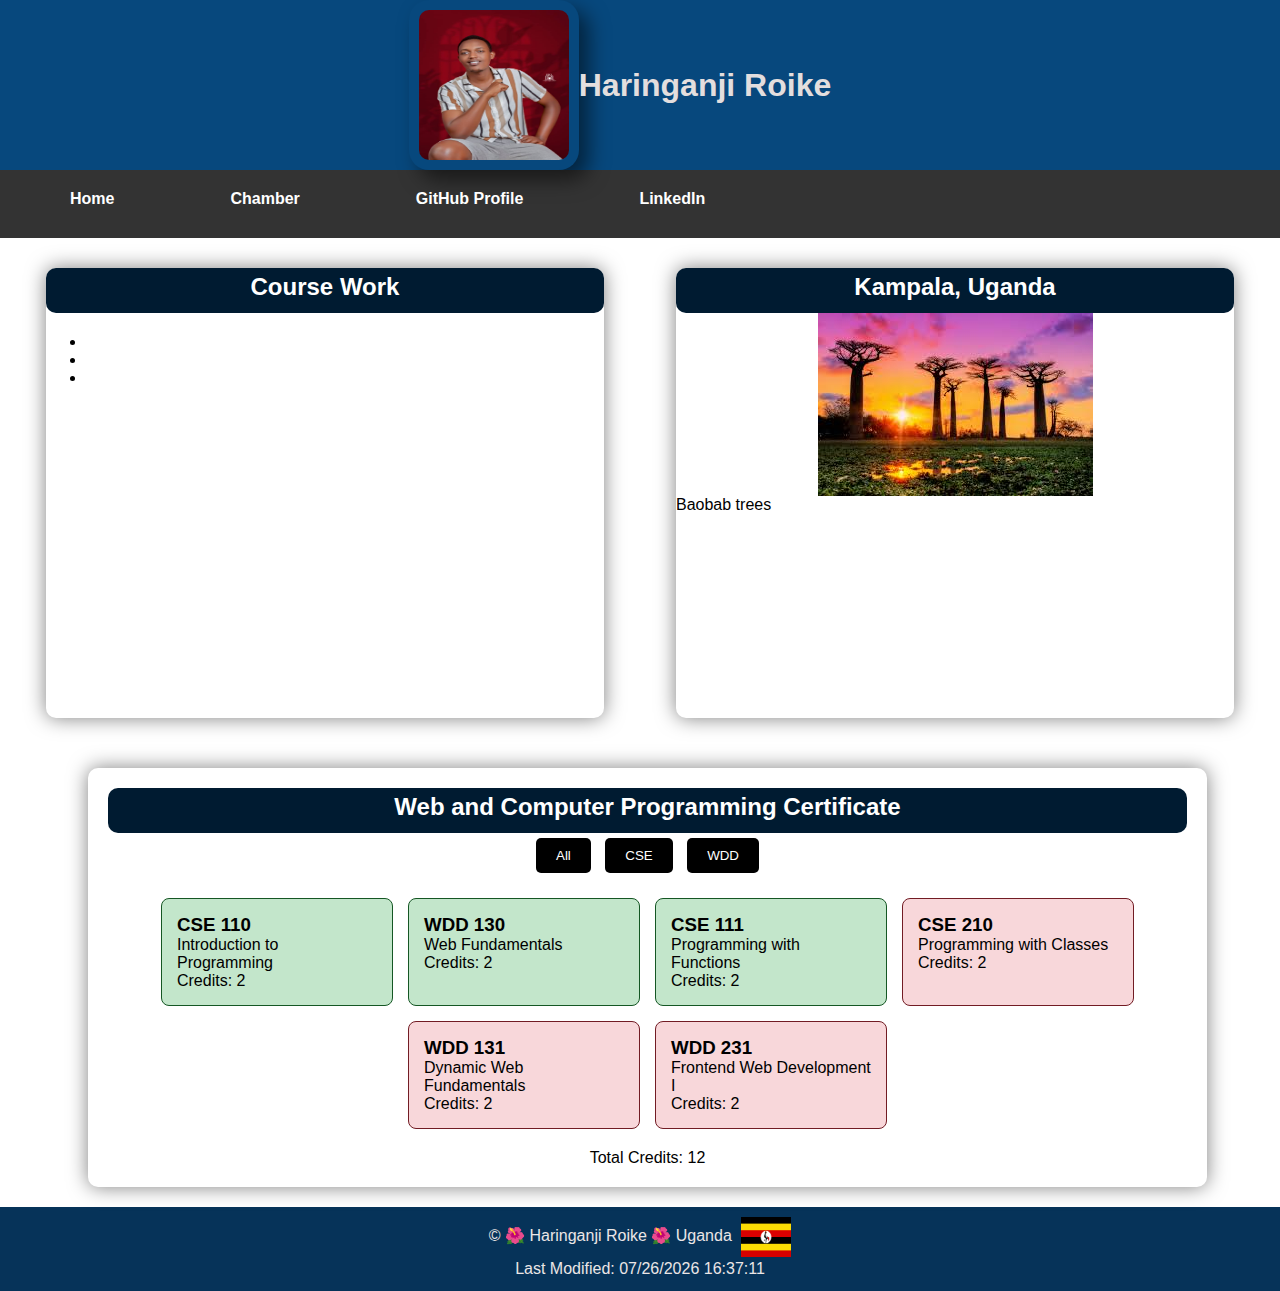
<file: index.html>
<!DOCTYPE html>
<html lang="en-US">
<head>
    <meta charset="UTF-8">
    <meta name="viewport" content="width=device-width, initial-scale=1.0">
    <title>Haringanji Roike | WDD 231</title> 
    <meta name="description" content="Haringanji Roike, BYU-Idaho WDD 231 course home page">
    <meta name="author" content="Haringanji Roike">
    <link rel="preconnect" href="https://fonts.googleapis.com">
    <link rel="preconnect" href="https://fonts.gstatic.com" crossorigin>
    <link href="https://fonts.googleapis.com/css2?family=Arima:wght@100..700&family=Nunito:ital,wght@0,200..1000;1,200..1000&family=Playfair+Display:ital,wght@0,400..900;1,400..900&family=Poppins:ital,wght@0,400;0,700;1,500&display=swap" rel="stylesheet">
    <link rel="stylesheet" href="styles/styles.css">
    <script src="scripts/scripts.js" defer></script>
</head>
<body>
   <header>
    <div class="hed">
        <img src="images/Roike-min.jpeg" alt="Image of Haringanji Roike">
        <h1>Haringanji Roike</h1>
    </div>
    <nav class="navbar">
        <button id="hamburger">☰</button>
        <ul id="navMenu" class="nav-menu">
            <li><a href="#">Home</a></li>
            <li><a href="#">Chamber</a></li>
            <li><a href="https://github.com/RoikejuniorHaringanji">GitHub Profile</a></li>
            <li><a href="https://www.linkedin.com/in/roike-junior-7b0299334">LinkedIn</a></li>
        </ul>
    </nav>
   </header> 

   <main>
    <section>
        <div class="table1">
            <h2>Course Work</h2>
            <ul>
                <li><a href="#"></a></li>
                <li><a href="#"></a></li>
                <li><a href="#"></a></li>
            </ul>
        </div>
        <div class="table2">
            <h2>Kampala, Uganda</h2>
            <img src="images/Baobab-tree.jpeg" alt="Baobab trees">
            <figure>Baobab trees</figure>
        </div>
    </section>

    <section>
        <div class="certificate-container">
            <h2>Web and Computer Programming Certificate</h2>
            <div class="filter-buttons">
                <button id="allButton">All</button>
                <button id="cseButton">CSE</button>
                <button id="wddButton">WDD</button>
            </div>
            <div id="courseContainer" class="course-container"></div>
            <p id="totalCredits"></p>
        </div>
    </section>
</main>
    
   <footer>
    <p>© <span id="currentYear"></span> 🌺 Haringanji Roike 🌺 Uganda <img src="images/Uganda-flag.png" alt="pearl of Africa" width="20"></p> 
    <p id="lastModified" class="header-highlight">Last Modified: <span id="last-modified-date"></span></p>
   </footer>
</body>
</html>
</file>
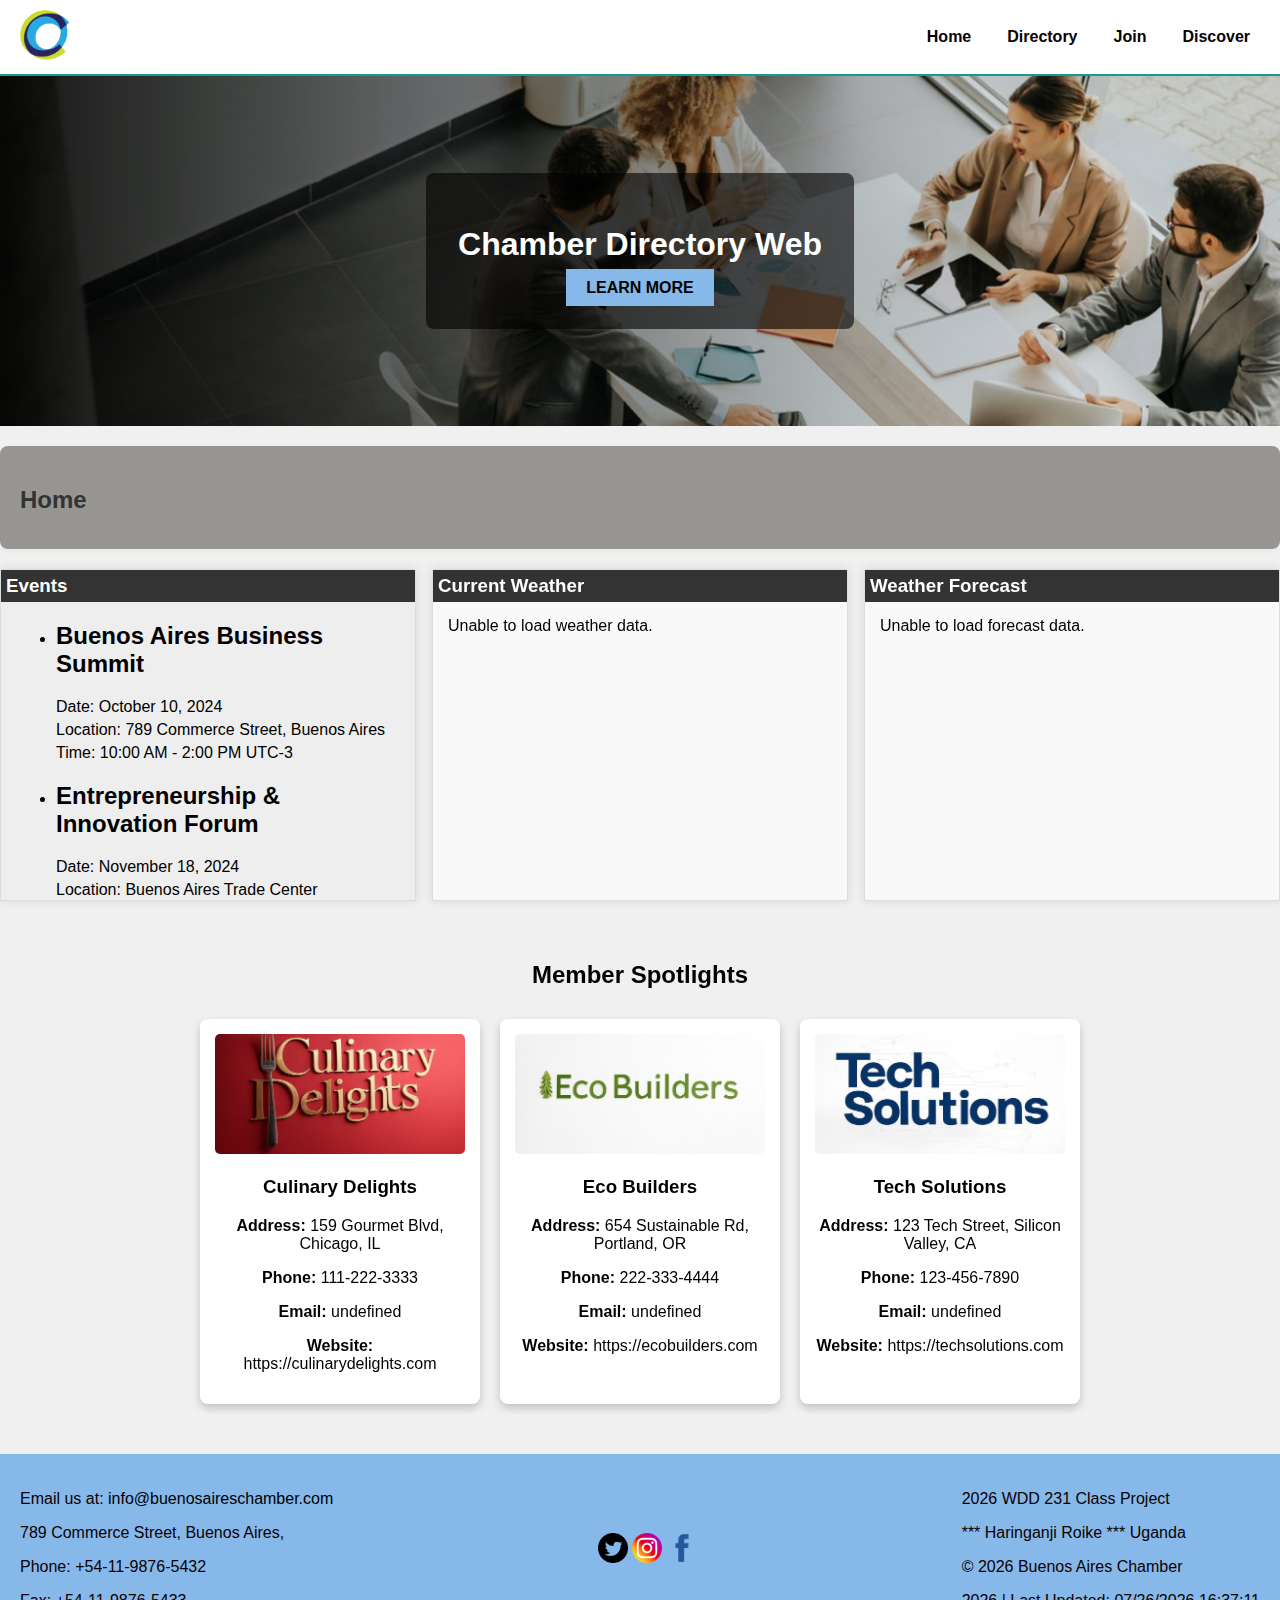
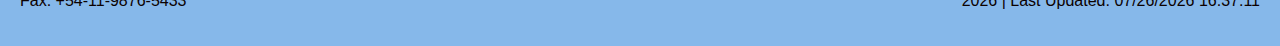
<file: chamber/index.html>
<!DOCTYPE html>
<html lang="en-US">
<head>
	<meta charset="UTF-8">
	<meta name="viewport" content="width=device-width, initial-scale=1.0">
	<meta property="og:title" content="Buenos Aires Chamber">
	<meta property="og:type" content="website">
	<meta property="og:image:alt" content="Buenos Aires Chamber Logo">
	<meta property="og:image" content="https://RoikejuniorHaringanji.github.io/wdd231/chamber/images/chamber.jpeg">
	<meta property="og:url" content="https://RoikejuniorHaringanji.github.io/wdd231/chamber/directory.html">
	<meta property="og:description" content="Discover local businesses and foster collaboration with Buenos Aires Chamber.">
	<meta name="facebook:card" content="summary_large_image">
	<meta name="description" content="Buenos Aires Chamber Directory">
	<meta name="author" content="Haringanji Roike">
	<link rel="preconnect" href="https://fonts.googleapis.com">
	<link rel="preconnect" href="https://fonts.gstatic.com" crossorigin>
	<link href="https://fonts.googleapis.com/css2?family=Arima:wght@100..700&family=Nunito:ital,wght@0,200..1000;1,200..1000&family=Playfair+Display:ital,wght@0,400..900;1,400..900&family=Poppins:ital,wght@0,400;0,700;1,500&display=swap" rel="stylesheet">
	<link rel="icon" href="images/favicon.ico">
	<link rel="stylesheet" href="styles/index.css">
	<title>Buenos Aires Chamber Directory</title>
</head>
<body>
	<header class="header">
		<div class="logo">
			<img src="images/logo.png" alt="Buenos Aires Chamber Logo">
		</div>
		<nav>
			<button id="hamburger">☰</button>
			<div id="navMenu" class="nav-menu">
				<a href="index.html" aria-label="Navigate to Home">Home</a>
				<a href="directory.html" aria-label="Navigate to Directory">Directory</a>
				<a href="join.html" aria-label="Navigate to About Us">Join</a>
				<a href="#" aria-label="Navigate to Contact Us">Discover</a>
			</div>
		</nav>
	</header>
	<main>
		<section class="hero">
			<div class="hero-content">
				<h1>Chamber Directory Web</h1>
				<a href="#" class="hero-button" aria-label="Learn more about the Buenos Aires Chamber Directory">LEARN MORE</a>
			</div>
		</section>
		<div class="content">
			<h2>Home</h2>
		</div>
		
		<section class="weather-section">
			<div class="weather-container">
				<div class="weather-box events">
					<h3>Events</h3>
					<ul class="events-list" id="events-list"></ul>
				</div>
				<div class="weather-box current-weather">
					<h3>Current Weather</h3>
					<div id="current-weather"></div>
				</div>
				<div class="weather-box weather-forecast">
					<h3>Weather Forecast</h3>
					<div id="weather-forecast"></div>
				</div>
			</div>
		</section>
		<section class="spotlights">
			<h2>Member Spotlights</h2>
			<div id="spotlight-container"></div>
		</section>
	</main>
	<footer class="footer">
		<div class="footer-info">
			<p>Email us at: <a href="mailto:info@buenosaireschamber.com">info@buenosaireschamber.com</a></p>
			<p>789 Commerce Street, Buenos Aires, </p>
			<p>Phone: +54-11-9876-5432</p>
			<p>Fax: +54-11-9876-5433</p>
		</div>
		<div class="social-media">
			<a href="#"><img src="images/twitter.png" alt="Twitter"></a>
			<a href="#"><img src="images/instagram.png" alt="Instagram"></a>
			<a href="#"><img src="images/facebook.png" alt="Facebook"></a>
		</div>
		<div class="footer-info">
			<p><span class="currentyear"></span> WDD 231 Class Project</p>
			<p>*** Haringanji Roike *** Uganda</p>
			<p>&copy; <span class="currentyear"></span> Buenos Aires Chamber</p>
			<p><span class="currentyear"></span> | Last Updated: <span id="lastModified"></span></p>
		</div>
	</footer>
	<script src="scripts/spotlights.js" defer></script>
	<script src="scripts/weather.js" defer></script>
	<script src="scripts/events.js" defer></script>
	
</body>
</html>
</file>
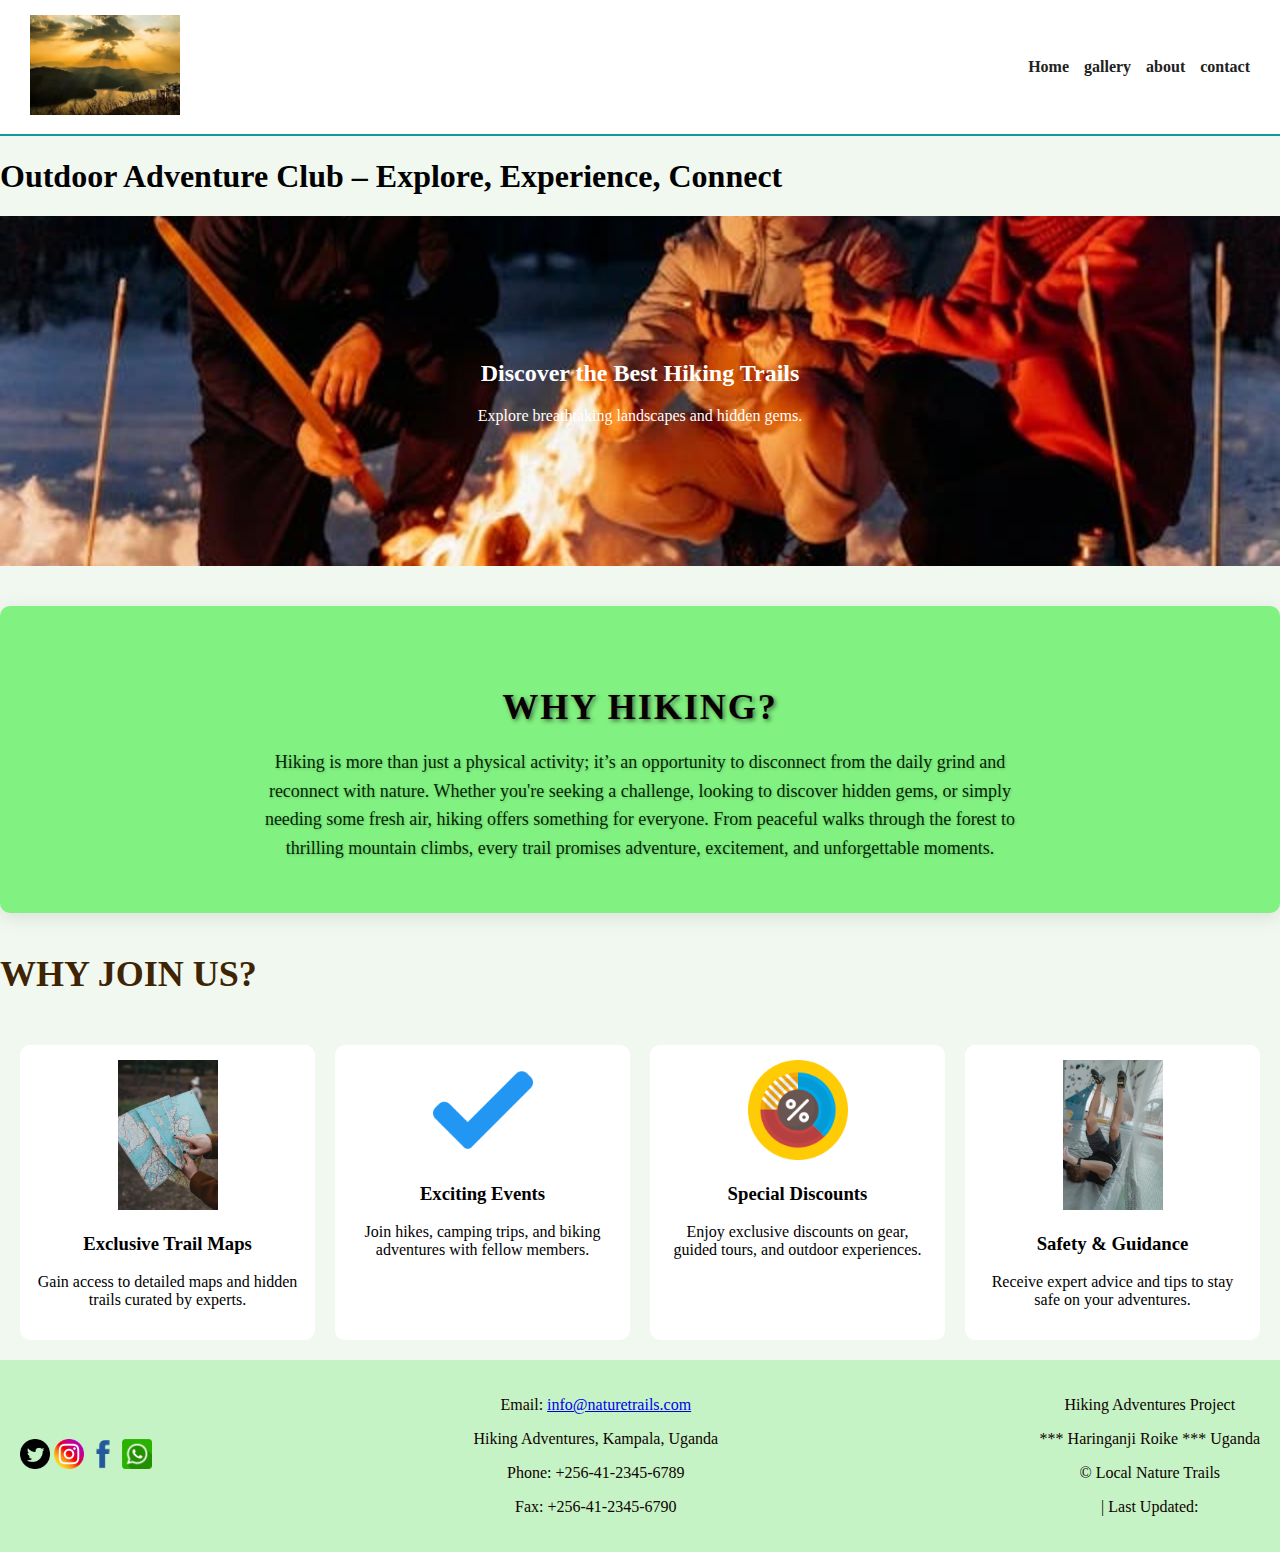
<file: outdoor-adventure/index.html>
<!DOCTYPE html>
<html lang="en-US">
<head>
	<meta charset="UTF-8">
	<meta name="viewport" content="width=device-width, initial-scale=1.0">
	<meta property="og:title" content="Gallery - Outdoor Adventure Club – Explore, Experience, Connect">
	<meta property="og:type" content="website">
	<meta property="og:image" content="images/gallery-hero.jpg">
	<meta property="og:image:alt" content="A breathtaking hiking trail">
	<meta property="og:url" content="https://RoikejuniorHaringanji.github.io/wdd231/nature-trails/gallery.html">
	<meta property="og:description" content="A breathtaking collection of nature and hiking adventures. Explore the beauty of trails through our gallery.">
	<meta name="twitter:card" content="summary_large_image">
	<meta name="description" content="Discover stunning images of nature trails and hiking adventures. Let these breathtaking moments inspire your next journey!">
	<meta name="author" content="Haringanji Roike">
	<link rel="preconnect" href="https://fonts.googleapis.com">
	<link rel="preconnect" href="https://fonts.gstatic.com" crossorigin>
	<link href="https://fonts.googleapis.com/css2?family=Arima:wght@100..700&family=Nunito:ital,wght@0,200..1000;1,200..1000&family=Playfair+Display:ital,wght@0,400..900;1,400..900&family=Poppins:ital,wght@0,400;0,700;1,500&display=swap" rel="stylesheet">
	<link rel="icon" href="images/favicon.ico">
	<link rel="stylesheet" href="styles/index.css">
	
	<title>Outdoor Adventure Club – Explore, Experience, Connect</title>
</head>

<body>
	<header class="header"> 
		<div class="logo">
			<img src="images/trail-logo.webp" alt="Local Nature Trails Logo">
		   
		</div>
		<nav>
			<button id="hamburger">☰</button>
			<div id="navMenu" class="nav-menu">
				<a href="index.html" aria-label="Navigate to Home">Home</a>
				<a href="gallery.html" aria-label="Navigate to Directory">gallery</a>
				<a href="about.html" aria-label="Navigate to About Us">about</a>
				<a href="contact.html" aria-label="Navigate to Contact Us">contact</a>
			</div>
		</nav>
	</header>
		
	
	<main>
		<h1>Outdoor Adventure Club – Explore, Experience, Connect</h1>
		<section class="hero">
			<div class="hero-image">
			<h2>Discover the Best Hiking Trails</h2>
			<p>Explore breathtaking landscapes and hidden gems.</p>
			</div>
			</section>
			
			<!-- Why Hiking -->
<section id="why-hiking" class="why-hiking">
    <h2>Why Hiking?</h2>
    <p>Hiking is more than just a physical activity; it’s an opportunity to disconnect from the daily grind and reconnect with nature. Whether you're seeking a challenge, looking to discover hidden gems, or simply needing some fresh air, hiking offers something for everyone. From peaceful walks through the forest to thrilling mountain climbs, every trail promises adventure, excitement, and unforgettable moments.</p>
</section>
		
		<!-- BENEFITS SECTION -->
		<section id="benefits" class="benefits">
			<h2>Why Join Us?</h2>
			<div class="benefits-grid"></div>
		</section>
	</main>

	<footer class="footer">
		<div class="social-media">
			<a href="#"><img src="images/twitter.png" alt="Twitter"></a>
			<a href="#"><img src="images/instagram.png" alt="Instagram"></a>
			<a href="#"><img src="images/facebook.png" alt="Facebook"></a>
			<a href="#"><img src="images/whatsapp_icon.png" alt="whatsapp"></a>
		</div>
		<div class="footer-info">
			<p>Email: <a href="mailto:info@naturetrails.com">info@naturetrails.com</a></p>
			<p>Hiking Adventures, Kampala, Uganda</p>
			<p>Phone: +256-41-2345-6789</p>
			<p>Fax: +256-41-2345-6790</p>
		</div>
		
		
		<div class="footer-info">
		  <p>Hiking Adventures Project</p>
		  <p>*** Haringanji Roike *** Uganda</p>
		  <p>&copy; <span class="currentyear"></span> Local Nature Trails</p>
		  <p><span class="currentyear"></span> | Last Updated: <span id="lastModified"></span></p>
	  </div>
	  
	</footer>
	<script src="scripts/index.js" defer></script>
</body>
</html>
</file>
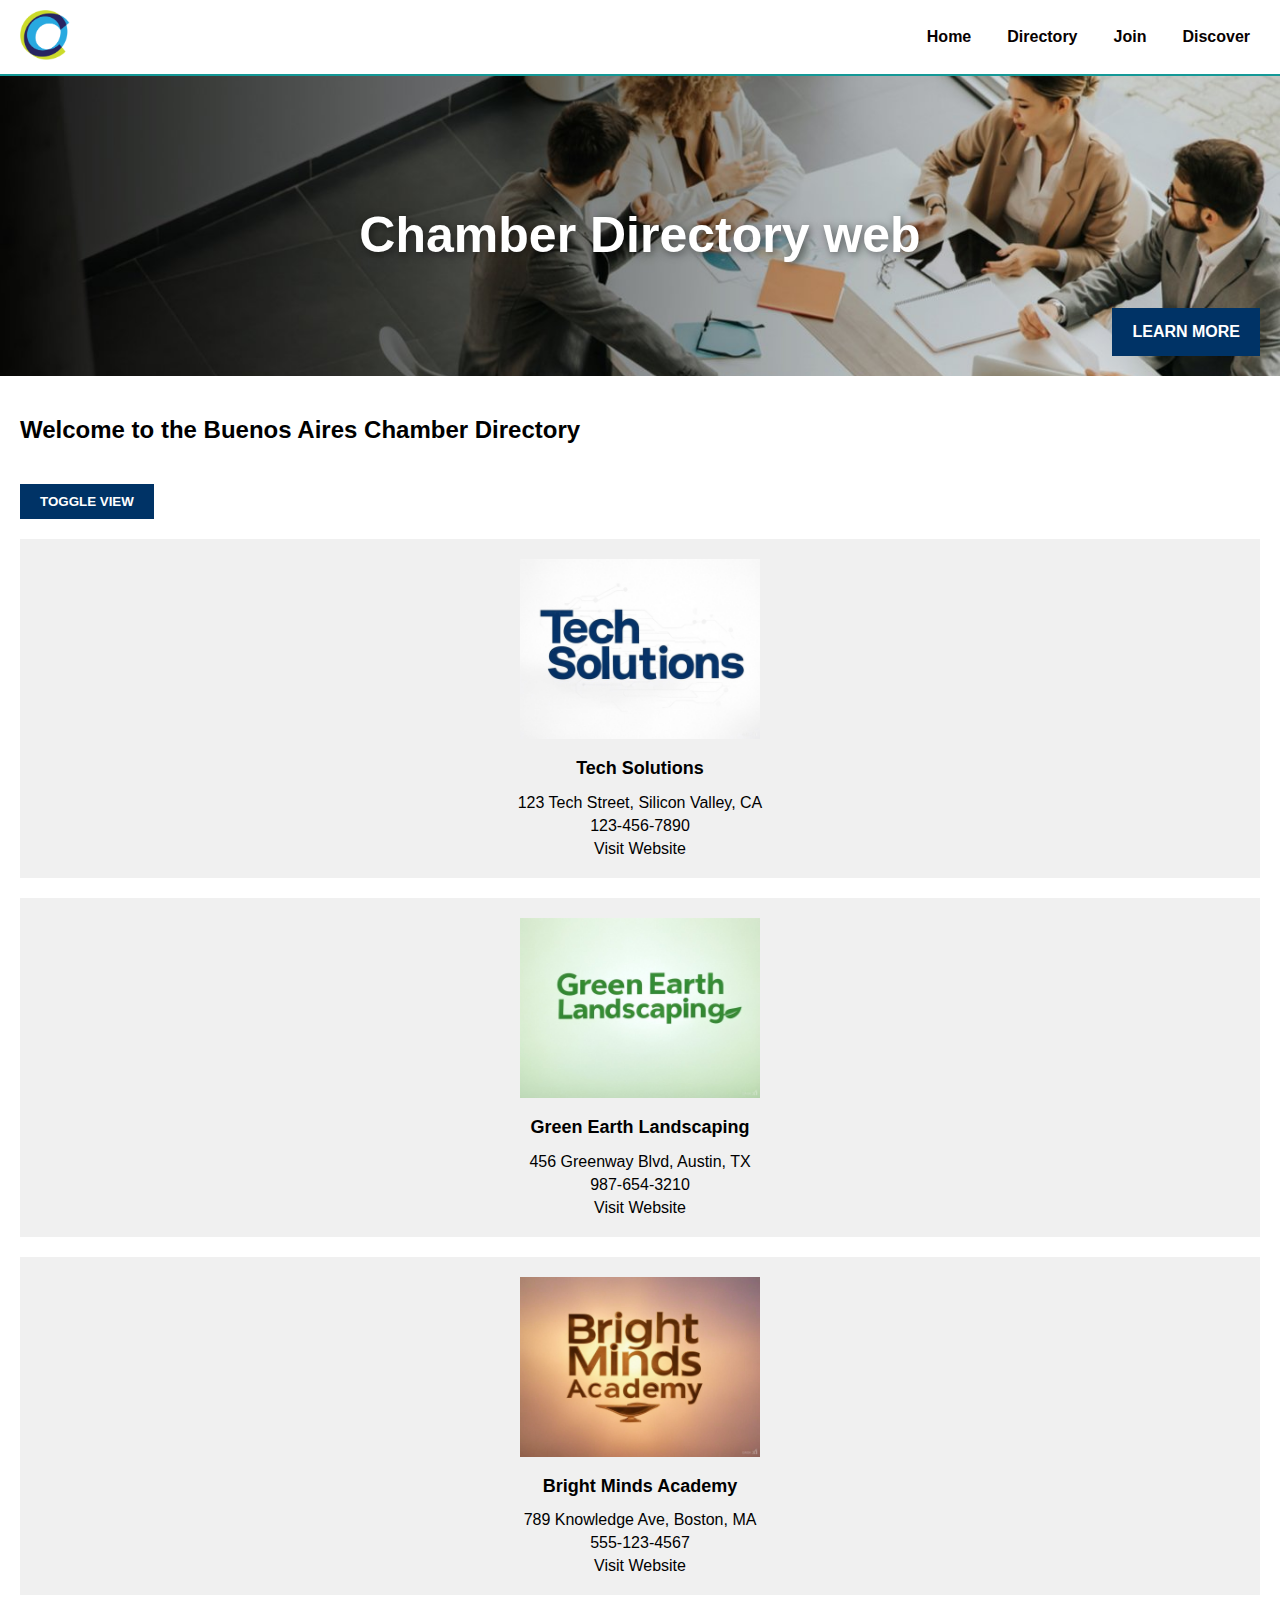
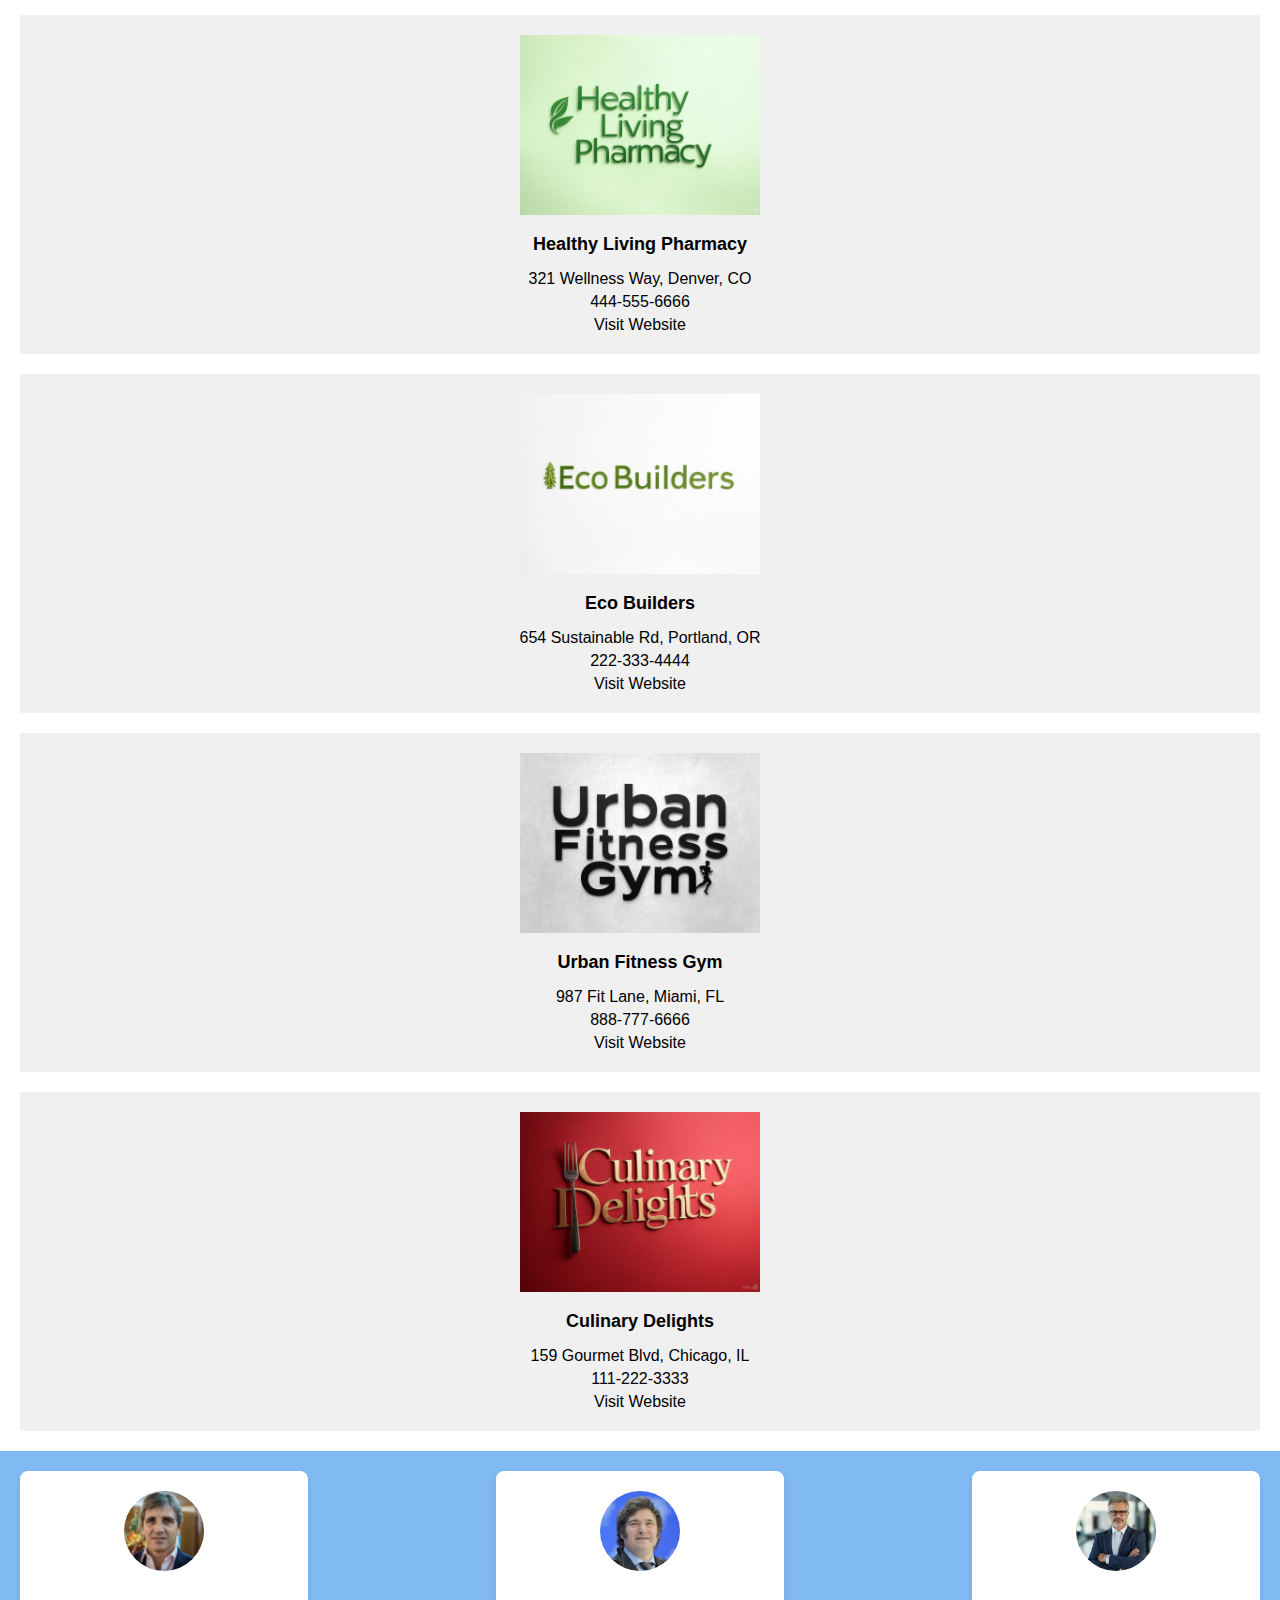
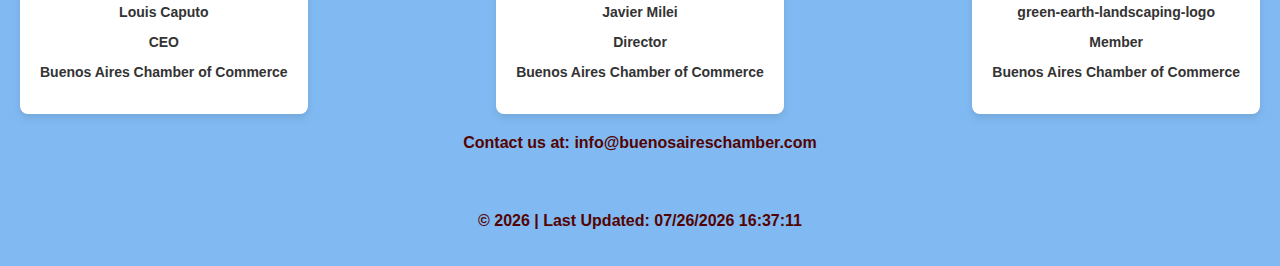
<file: chamber/directory.html>
<!DOCTYPE html>
<html lang="en-US">
<head>
    <meta charset="UTF-8">
    <meta name="viewport" content="width=device-width, initial-scale=1.0">
    <meta property="og:title" content="European Travel Destinations">
    <meta property="og:type" content="website" >
    <meta property="og:image" content="https://RoikejuniorHaringanji.github.io/wdd231/chamber/images/chamber.jpeg">
    <meta property="og:url" content="https://RoikejuniorHaringanji.github.io/wdd231/chamber/directory.html">
    <meta property="og:description" content="Discover local businesses and foster collaboration with Buenos Aires Chamber of Commerce.">
    <meta name="facebook:card" content="summary_large_image">
    <meta name="description" content="Haringanji Roike, BYU-Idaho WDD 231 course home page">
    <meta name="author" content="Haringanji Roike">   
    <link rel="preconnect" href="https://fonts.googleapis.com">
    <link rel="preconnect" href="https://fonts.gstatic.com" crossorigin>
    <link href="https://fonts.googleapis.com/css2?family=Arima:wght@100..700&family=Nunito:ital,wght@0,200..1000;1,200..1000&family=Playfair+Display:ital,wght@0,400..900;1,400..900&family=Poppins:ital,wght@0,400;0,700;1,500&display=swap" rel="stylesheet">
    <link rel="icon" href="images/favicon.ico">
    <link rel="stylesheet" href="styles/style.css">
    <title>Chamber of Commerce Directory page</title>
</head>
<body>
  <header class="header">
    <div class="logo">
        <img src="images/logo.png" alt="Buenos Aires Chamber Logo">
    </div> 
    <nav>
      <button id="hamburger">☰</button>
      <div id="navMenu" class="nav-menu">
          <a href="index.html" aria-label="Navigate to Home">Home</a>
          <a href="directory.html" aria-label="Navigate to Directory">Directory</a>
          <a href="join.html" aria-label="Navigate to About Us">Join</a>
          <a href="Discover.html" aria-label="Navigate to Contact Us">Discover</a>
      </div>
  </nav>
</header>


      <main>
        <section class="hero">
          <div class="hero-content">
            <h1>Chamber Directory web</h1>
            <a href="#" class="hero-button" aria-label="Learn more about the Buenos Aires Chamber Directory">LEARN MORE</a>
          </div>
        </section>
        <div class="content">
          <h2>Welcome to the Buenos Aires Chamber Directory</h2>
          <button id="toggleView" aria-label="Toggle between list and grid view">TOGGLE VIEW</button>
          <div id="memberContainer" class="list-view"></div>
        </div>
      </main>

      <footer class="footer">
        <div class="business-cards">
          <div class="business-card">
            <img src="images/louis_caputo_profile.jpg" alt="Louis Caputo">
            <div class="card-info">
              <p class="name">Louis Caputo</p>
              <p class="position">CEO</p>
              <p class="company">Buenos Aires Chamber of Commerce</p>
            </div>
          </div>
          <div class="business-card">
            <img src="images/javier_milei_profile.jpg" alt="Javier Milei">
            <div class="card-info">
              <p class="name">Javier Milei</p>
              <p class="position">Director</p>
              <p class="company">Buenos Aires Chamber of Commerce</p>
            </div>
          </div>
          <div class="business-card">
            <img src="images/Lucas-Sebastian.jpeg" alt="Lucas Sebastian">
            <div class="card-info">
              <p class="name">green-earth-landscaping-logo</p>
              <p class="position">Member</p>
              <p class="company">Buenos Aires Chamber of Commerce</p>
            </div>
          </div>
        </div>
        <div class="contact-info">
          <p>Contact us at: info@buenosaireschamber.com</p>
        </div>
        <div class="social-icons">
          <a href="https://www.facebook.com" target="_blank" aria-label="Visit our Facebook page"><i class="fab fa-facebook"></i></a>
          <a href="https://www.twitter.com" target="_blank" aria-label="Visit our Twitter page"><i class="fab fa-twitter"></i></a>
          <a href="https://www.instagram.com" target="_blank" aria-label="Visit our Instagram page"><i class="fab fa-instagram"></i></a>
        </div>
        <p>&copy; <span id="currentYear"></span> | Last Updated: <span id="lastModified"></span></p>
      </footer>
      <script src="scripts/scripts.js" defer></script>
</body>
</html>
</file>
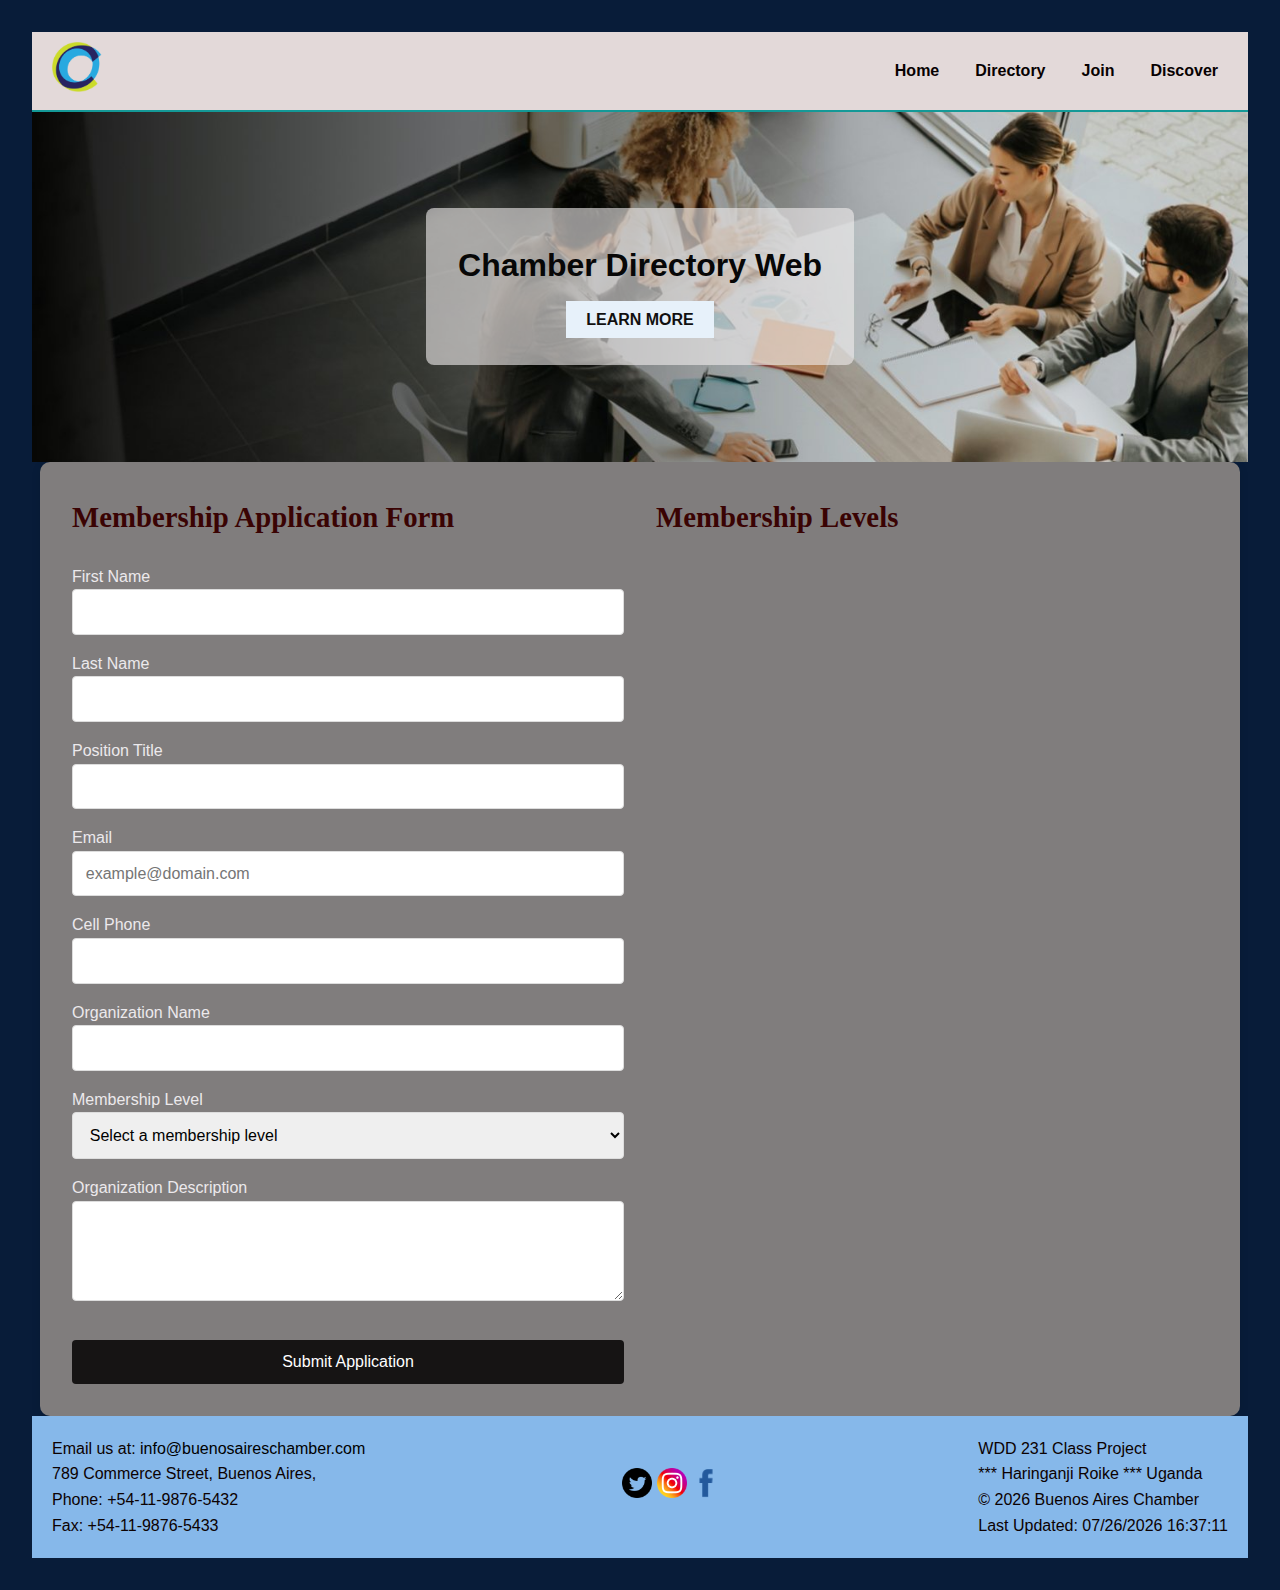
<file: chamber/join.html>
<!DOCTYPE html>
<html lang="en-US">
<head>
	<meta charset="UTF-8">
	<meta name="viewport" content="width=device-width, initial-scale=1.0">
	<meta property="og:title" content="Buenos Aires Chamber">
	<meta property="og:type" content="website">
	<meta property="og:image:alt" content="Buenos Aires Chamber Logo">
	<meta property="og:image" content="https://RoikejuniorHaringanji.github.io/wdd231/chamber/images/chamber.jpeg">
	<meta property="og:url" content="https://RoikejuniorHaringanji.github.io/wdd231/chamber/directory.html">
	<meta property="og:description" content="Discover local businesses and foster collaboration with Buenos Aires Chamber.">
	<meta name="facebook:card" content="summary_large_image">
	<meta name="description" content="Buenos Aires Chamber Directory">
	<meta name="author" content="Haringanji Roike">
	<link rel="preconnect" href="https://fonts.googleapis.com">
	<link rel="preconnect" href="https://fonts.gstatic.com" crossorigin>
	<link href="https://fonts.googleapis.com/css2?family=Arima:wght@100..700&family=Nunito:ital,wght@0,200..1000;1,200..1000&family=Playfair+Display:ital,wght@0,400..900;1,400..900&family=Poppins:ital,wght@0,400;0,700;1,500&display=swap" rel="stylesheet">
	<link rel="icon" href="images/favicon.ico">
	<link rel="stylesheet" href="styles/join.css">
	<script src="scripts/join.js" defer></script>
	<title>Buenos Aires Chamber Directory</title>
</head>
<body>
	<header class="header">
		<div class="logo">
			<img src="images/logo.png" alt="Buenos Aires Chamber Logo">
		</div>
		<nav>
			<button id="hamburger">☰</button>
			<div id="navMenu" class="nav-menu">
				<a href="index.html" aria-label="Navigate to Home">Home</a>
				<a href="directory.html" aria-label="Navigate to Directory">Directory</a>
				<a href="join.html" aria-label="Navigate to About Us">Join</a>
				<a href="discover.html" aria-label="Navigate to Contact Us">Discover</a>
			</div>
		</nav>
	</header>
	<main>
		<section class="hero">
			<div class="hero-content">
				<h1>Chamber Directory Web</h1>
				<a href="#" class="hero-button" aria-label="Learn more about the Buenos Aires Chamber Directory">LEARN MORE</a>
			</div>
		</section>
		
		<!-- Membership Form Section -->
		<div class="container">
			<div class="form-section">
				<h2>Membership Application Form</h2>
				<form id="membershipForm" action="thankyou.html" method="get">
					<div class="form-group">
						<label for="firstName">First Name
							<input type="text" id="firstName" name="firstName" required 
							title="Please enter your first name" 
							autocomplete="given-name">
						</label>
					</div>
					
					<div class="form-group">
						<label for="lastName">Last Name
							<input type="text" id="lastName" name="lastName" required 
							title="Please enter your last name" 
							autocomplete="family-name">
						</label>
					</div>
					
					<div class="form-group">
						<label for="title">Position Title
							<input type="text" id="title" name="title" 
							title="Please enter your position title (minimum 7 characters, letters, hyphens, and spaces only)" 
							autocomplete="organization-title"
							pattern="[A-Za-z\- ]{7,}">
						</label>
					</div>
					
					<div class="form-group">
						<label for="email">Email
							<input type="email" id="email" name="email" required 
							title="Please enter your email address" 
							autocomplete="email"
							placeholder="example@domain.com">
						</label>
					</div>
					
					<div class="form-group">
						<label for="phone">Cell Phone
							<input type="tel" id="phone" name="phone" required 
							title="Please enter your mobile phone number" 
							autocomplete="tel">
						</label>
					</div>
					
					<div class="form-group">
						<label for="organization">Organization Name
							<input type="text" id="organization" name="organization" required 
							title="Please enter your organization name" 
							autocomplete="organization">
						</label>
					</div>
					
					<div class="form-group">
						<label for="membershipLevel">Membership Level
							<select id="membershipLevel" name="membershipLevel" required>
								<option value="">Select a membership level</option>
								<option value="np">NP Membership (Non-Profit, No Fee)</option>
								<option value="bronze">Bronze Membership</option>
								<option value="silver">Silver Membership</option>
								<option value="gold">Gold Membership</option>
							</select>
						</label>
					</div>
					
					<div class="form-group">
						<label for="description">Organization Description
							<textarea id="description" name="description" 
							title="Please describe your organization"></textarea>
						</label>
					</div>
					
					<input type="hidden" id="timestamp" name="timestamp">
					
					<button type="submit" class="submit-btn">Submit Application</button>
				</form>
			</div>
			
			<div class="levels-section">
				<h2>Membership Levels</h2>
				<div class="membership-levels">
					<div class="level-card" data-modal="npModal">
						<h3>NP Membership Level</h3>
						<button class="learn-more-btn">Learn More</button>
					</div>
					
					<div class="level-card" data-modal="bronzeModal">
						<h3>Bronze Membership Level</h3>
						<button class="learn-more-btn">Learn More</button>
					</div>
					
					<div class="level-card" data-modal="silverModal">
						<h3>Silver Membership Level</h3>
						<button class="learn-more-btn">Learn More</button>
					</div>
					
					<div class="level-card" data-modal="goldModal">
						<h3>Gold Membership Level</h3>
						<button class="learn-more-btn">Learn More</button>
					</div>
				</div>
			</div>
		</div>
	</main>
	<!-- Modals -->
	<div id="npModal" class="modal">
		<div class="modal-content">
			<span class="close">&times;</span>
			<h2>Non-Profit Membership Benefits</h2>
			<ul>
				<li>Free membership for non-profit organizations</li>
				<li>Basic directory listing</li>
				<li>Access to networking events</li>
				<li>Monthly newsletter subscription</li>
			</ul>
		</div>
	</div>
	
	<div id="bronzeModal" class="modal">
		<div class="modal-content">
			<span class="close">&times;</span>
			<h2>Bronze Membership Benefits</h2>
			<ul>
				<li>Enhanced directory listing</li>
				<li>Quarterly social media promotion</li>
				<li>Access to member-only events</li>
				<li>10% discount on event tickets</li>
			</ul>
		</div>
	</div>
	
	<div id="silverModal" class="modal">
		<div class="modal-content">
			<span class="close">&times;</span>
			<h2>Silver Membership Benefits</h2>
			<ul>
				<li>Premium directory listing</li>
				<li>Monthly social media promotion</li>
				<li>Featured business spotlight</li>
				<li>25% discount on event tickets</li>
				<li>Access to exclusive training sessions</li>
			</ul>
		</div>
	</div>
	
	<div id="goldModal" class="modal">
		<div class="modal-content">
			<span class="close">&times;</span>
			<h2>Gold Membership Benefits</h2>
			<ul>
				<li>Priority directory listing</li>
				<li>Weekly social media promotion</li>
				<li>Monthly business spotlight</li>
				<li>50% discount on event tickets</li>
				<li>Exclusive networking opportunities</li>
				<li>Free admission to all training sessions</li>
			</ul>
		</div>
	</div>
	
	<!-- Footer -->
	<footer class="footer">
		<div class="footer-info">
			<p>Email us at: <a href="mailto:info@buenosaireschamber.com">info@buenosaireschamber.com</a></p>
			<p>789 Commerce Street, Buenos Aires, </p>
			<p>Phone: +54-11-9876-5432</p>
			<p>Fax: +54-11-9876-5433</p>
		</div>
		<div class="social-media">
			<a href="#"><img src="images/twitter.png" alt="Twitter"></a>
			<a href="#"><img src="images/instagram.png" alt="Instagram"></a>
			<a href="#"><img src="images/facebook.png" alt="Facebook"></a>
		</div>
		<div class="footer-info">
			<p>WDD 231 Class Project</p>
			<p>*** Haringanji Roike *** Uganda</p>
			<p>&copy; <span class="currentyear"></span> Buenos Aires Chamber</p>
			<p>Last Updated: <span id="lastModified"></span></p>
		</div>
	</footer>
	
</body>
</html>
</file>
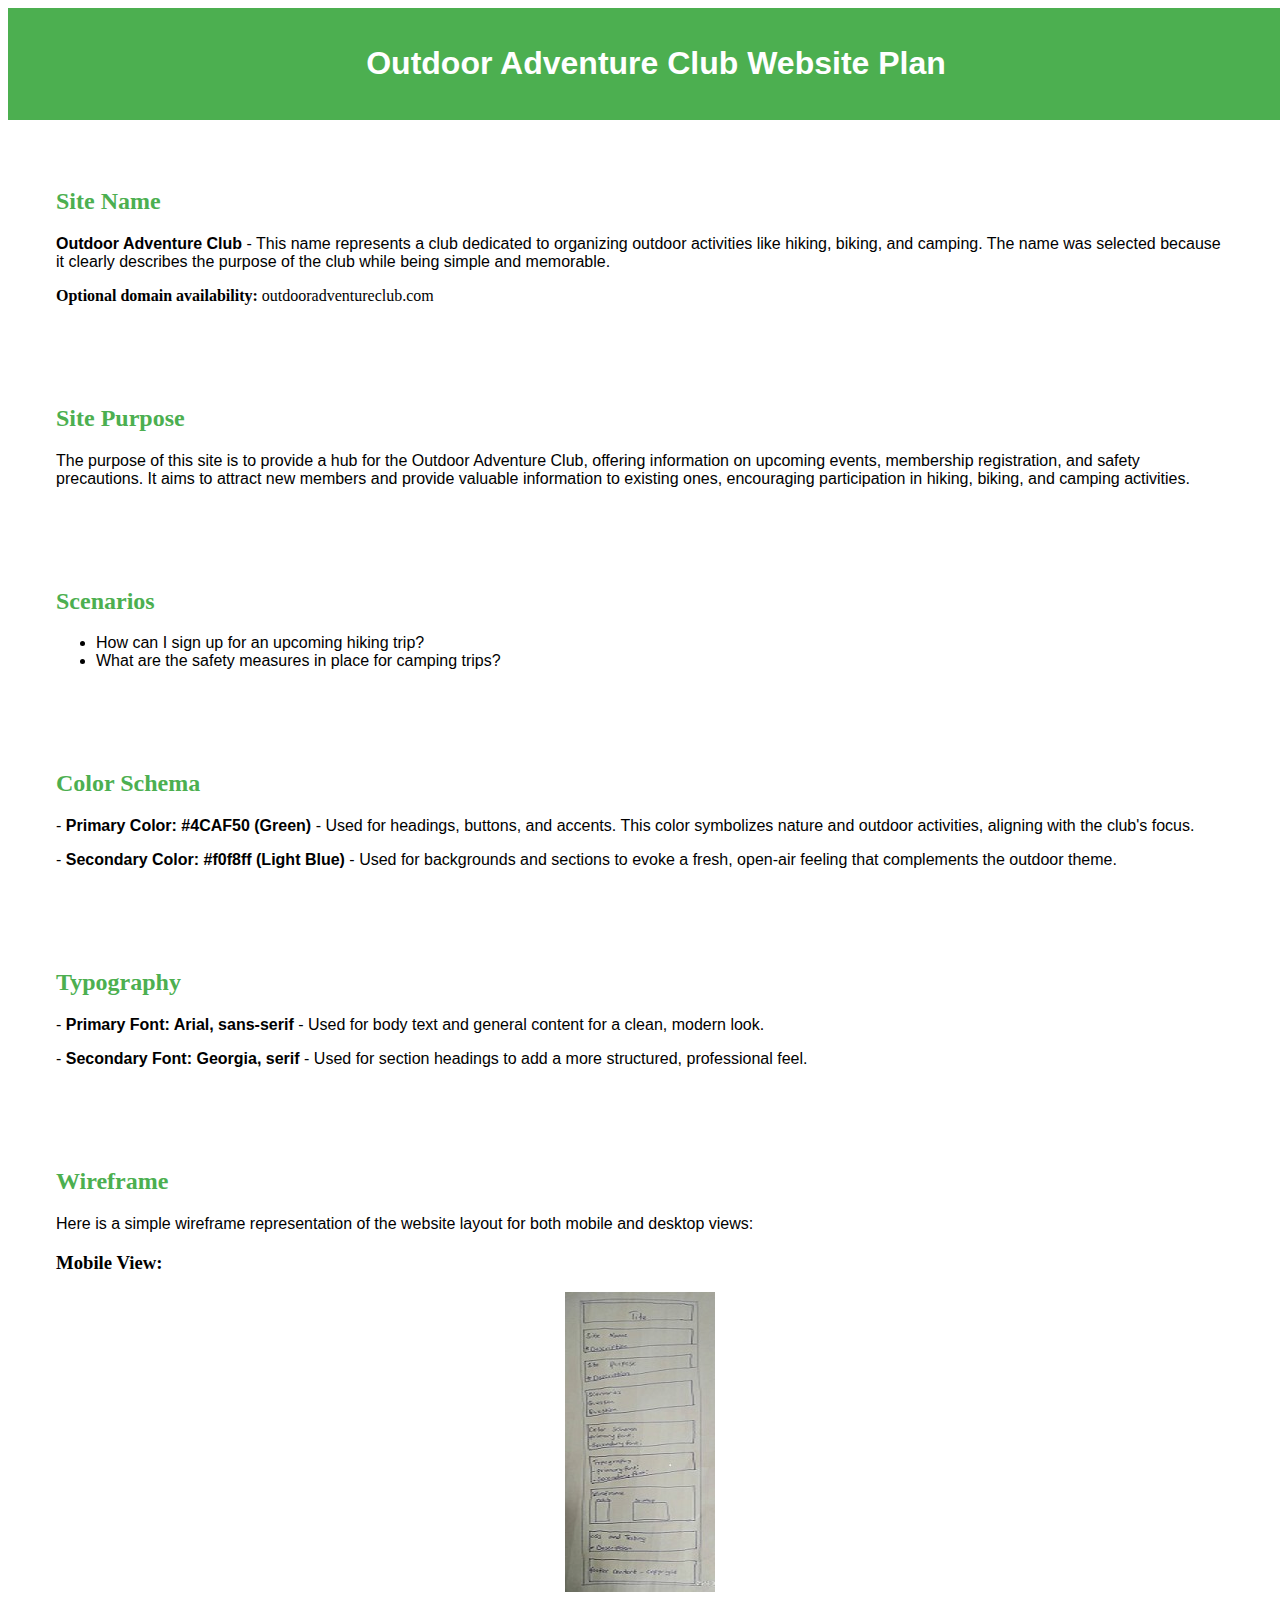
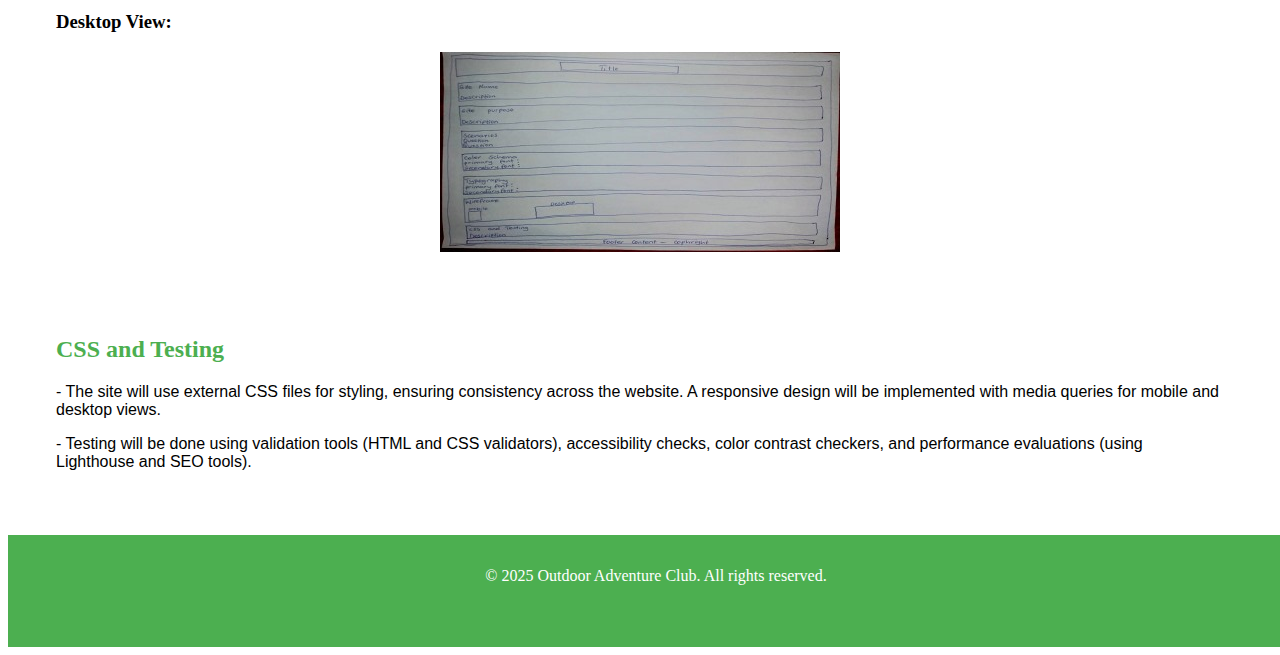
<file: chamber/project.html>
<!DOCTYPE html>
<html lang="en">
<head>
	<meta charset="UTF-8">
	<meta name="viewport" content="width=device-width, initial-scale=1.0">
	<meta name="description" content="Outdoor Adventure Club - Join us for hiking, biking, and camping adventures!">
	<meta name="keywords" content="Outdoor Adventure Club, Hiking, Biking, Camping, Events, Membership">
	<meta name="author" content="Haringanji Roike">
	<title>Outdoor Adventure Club - Site Plan</title>
	<link rel="stylesheet" type="text/css" href="styles/project.css">
</head>
<body>

	<header>
		<h1>Outdoor Adventure Club Website Plan</h1>
	</header>

	<section>
		<h2 class="section-heading">Site Name</h2>
		<p class="content">
			<strong>Outdoor Adventure Club</strong> - This name represents a club dedicated to organizing outdoor activities like hiking, biking, and camping. The name was selected because it clearly describes the purpose of the club while being simple and memorable.
		</p>
		<p><strong>Optional domain availability:</strong> outdooradventureclub.com</p>
	</section>

	<section>
		<h2 class="section-heading">Site Purpose</h2>
		<p class="content">
			The purpose of this site is to provide a hub for the Outdoor Adventure Club, offering information on upcoming events, membership registration, and safety precautions. It aims to attract new members and provide valuable information to existing ones, encouraging participation in hiking, biking, and camping activities.
		</p>
	</section>

	<section>
		<h2 class="section-heading">Scenarios</h2>
		<ul class="content">
			<li>How can I sign up for an upcoming hiking trip?</li>
			<li>What are the safety measures in place for camping trips?</li>
		</ul>
	</section>

	<section>
		<h2 class="section-heading">Color Schema</h2>
		<p class="content">
			- <strong>Primary Color: #4CAF50 (Green)</strong> - Used for headings, buttons, and accents. This color symbolizes nature and outdoor activities, aligning with the club's focus.
		</p>
		<p class="content">
			- <strong>Secondary Color: #f0f8ff (Light Blue)</strong> - Used for backgrounds and sections to evoke a fresh, open-air feeling that complements the outdoor theme.
		</p>
	</section>

	<section>
		<h2 class="section-heading">Typography</h2>
		<p class="content">
			- <strong>Primary Font: Arial, sans-serif</strong> - Used for body text and general content for a clean, modern look.
		</p>
		<p class="content">
			- <strong>Secondary Font: Georgia, serif</strong> - Used for section headings to add a more structured, professional feel.
		</p>
	</section>

	<section>
		<h2 class="section-heading">Wireframe</h2>
		<p class="content">
			Here is a simple wireframe representation of the website layout for both mobile and desktop views:
		</p>

		<h3>Mobile View:</h3>
		<img src="images/Mobile-wireframe.jpg" alt="Mobile Wireframe" class="wireframe">
		
		<h3>Desktop View:</h3>
		<img src="images/Disktop-wireframe.jpg" alt="Desktop Wireframe" class="wireframe">
	</section>

	<section>
		<h2 class="section-heading">CSS and Testing</h2>
		<p class="content">
			- The site will use external CSS files for styling, ensuring consistency across the website. A responsive design will be implemented with media queries for mobile and desktop views.
		</p>
		<p class="content">
			- Testing will be done using validation tools (HTML and CSS validators), accessibility checks, color contrast checkers, and performance evaluations (using Lighthouse and SEO tools).
		</p>
	</section>

	<footer class="color-scheme">
		<p>&copy; 2025 Outdoor Adventure Club. All rights reserved.</p>
	</footer>

</body>
</html>
</file>
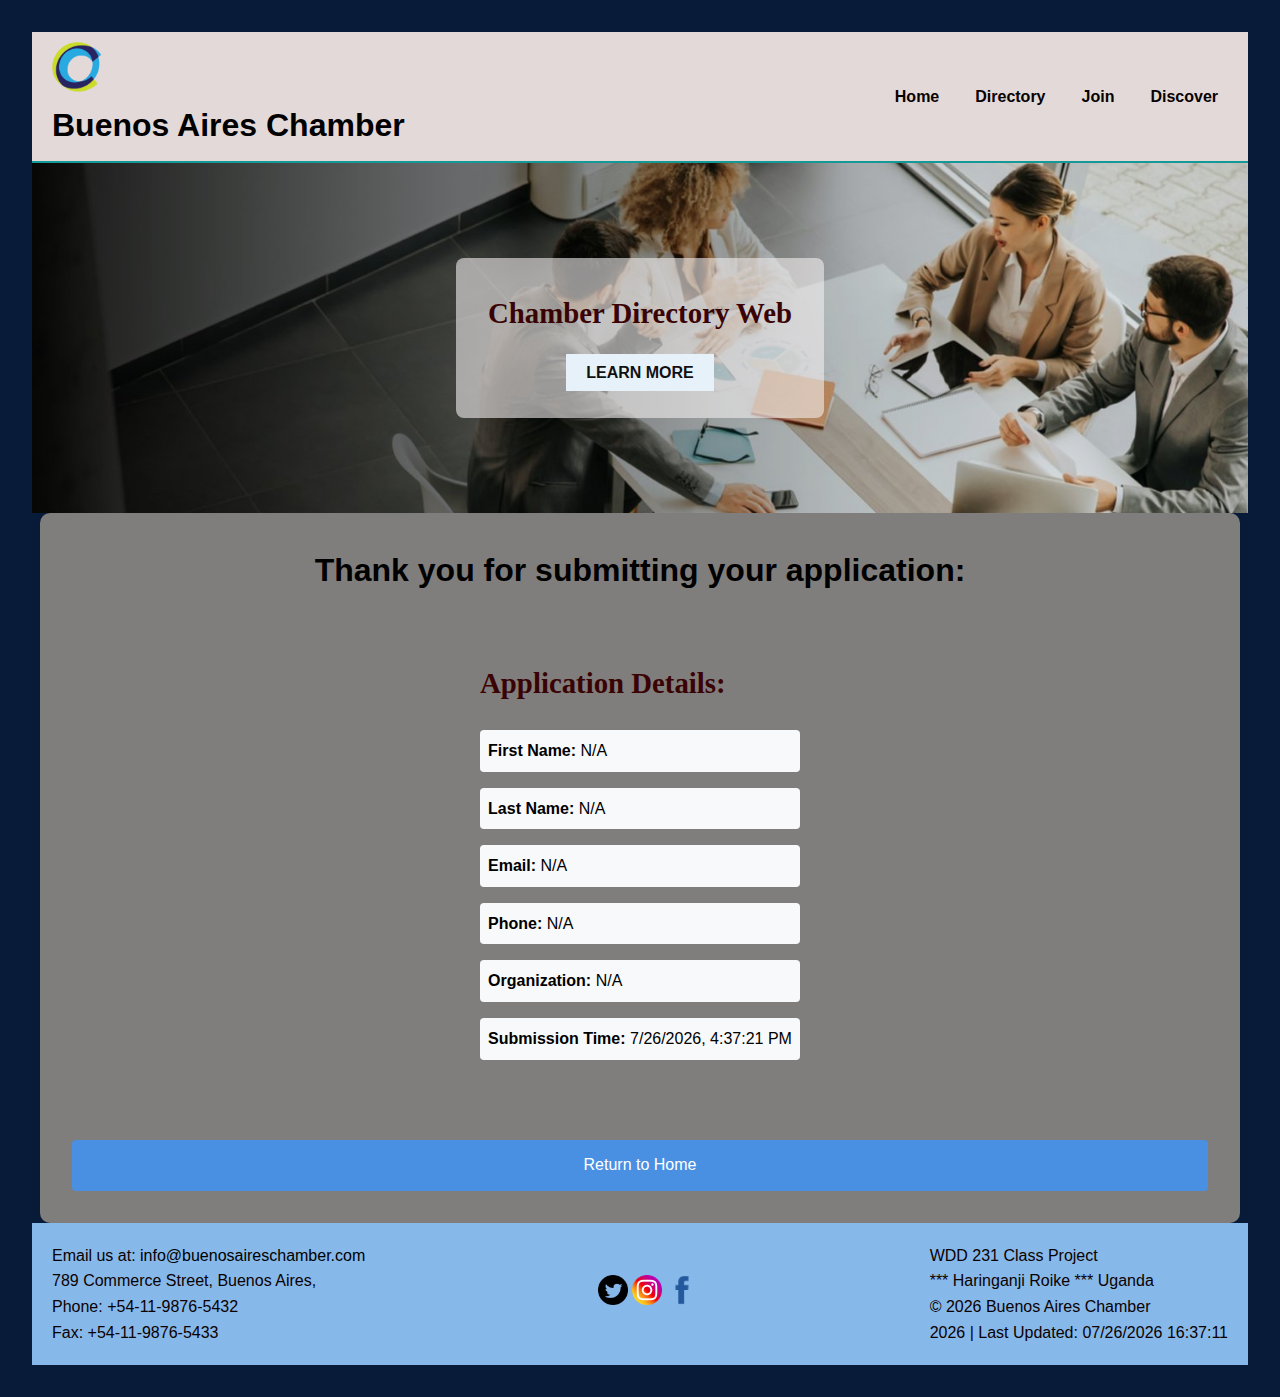
<file: chamber/thankyou.html>
<!DOCTYPE html>
<html lang="en-US">
<head>
	<meta charset="UTF-8">
	<meta name="viewport" content="width=device-width, initial-scale=1.0">
	<meta property="og:title" content="Buenos Aires Chamber">
	<meta property="og:type" content="website">
	<meta property="og:image:alt" content="Buenos Aires Chamber Logo">
	<meta property="og:image" content="https://RoikejuniorHaringanji.github.io/wdd231/chamber/images/chamber.jpeg">
	<meta property="og:url" content="https://RoikejuniorHaringanji.github.io/wdd231/chamber/directory.html">
	<meta property="og:description" content="Discover local businesses and foster collaboration with Buenos Aires Chamber.">
	<meta name="facebook:card" content="summary_large_image">
	<meta name="description" content="Buenos Aires Chamber Directory">
	<meta name="author" content="Haringanji Roike">
	<link rel="preconnect" href="https://fonts.googleapis.com">
	<link rel="preconnect" href="https://fonts.gstatic.com" crossorigin>
	<link href="https://fonts.googleapis.com/css2?family=Arima:wght@100..700&family=Nunito:ital,wght@0,200..1000;1,200..1000&family=Playfair+Display:ital,wght@0,400..900;1,400..900&family=Poppins:ital,wght@0,400;0,700;1,500&display=swap" rel="stylesheet">
	<link rel="icon" href="images/favicon.ico">
	<link rel="stylesheet" href="styles/join.css">
    <script src="scripts/join.js" defer></script>
    <title>Thankyou-Commerce Directory page</title>
</head>
<body>
    <header class="header">
        <div class="logo">
            <img src="images/logo.png" alt=" Buenos Aires Chamber Logo">
            <h1> Buenos Aires Chamber</h1>
        </div>
        <nav>
            <button id="hamburger">☰</button>
            <div id="navMenu" class="nav-menu">
                <a href="index.html" aria-label="Navigate to Home">Home</a>
                <a href="directory.html" aria-label="Navigate to Directory">Directory</a>
                <a href="join.html" aria-label="Navigate to About Us">Join</a>
                <a href="Discover.html" aria-label="Navigate to Contact Us">Discover</a>
            </div>
        </nav>
    </header>
    <main>
        <section class="hero">
            <div class="hero-content">
                <h2>Chamber Directory Web</h2>
                <a href="#" class="hero-button" aria-label="Learn more about the CityConnect Business Chamber Directory">LEARN MORE</a>
            </div>
        </section>
        <div class="container thank-you">
            <h1>Thank you for submitting your application:</h1>
            <div class="submission-details">
                <h2>Application Details:</h2>
                <div class="detail-item">
                    <strong>First Name:</strong> <span id="firstName"></span>
                </div>
                <div class="detail-item">
                    <strong>Last Name:</strong> <span id="lastName"></span>
                </div>
                <div class="detail-item">
                    <strong>Email:</strong> <span id="email"></span>
                </div>
                <div class="detail-item">
                    <strong>Phone:</strong> <span id="phone"></span>
                </div>
                <div class="detail-item">
                    <strong>Organization:</strong> <span id="organization"></span>
                </div>
                <div class="detail-item">
                    <strong>Submission Time:</strong> <span id="timestamp"></span>
                </div>
            </div>
            <a href="index.html" class="back-btn">Return to Home</a>
        </div>
    </main>    
    <footer class="footer">
        <div class="footer-info">
			<p>Email us at: <a href="mailto:info@buenosaireschamber.com">info@buenosaireschamber.com</a></p>
			<p>789 Commerce Street, Buenos Aires, </p>
			<p>Phone: +54-11-9876-5432</p>
			<p>Fax: +54-11-9876-5433</p>
		</div>
        <div class="social-media">
            <a href="#"><img src="images/twitter.png" alt="Twitter"></a>
            <a href="#"><img src="images/instagram.png" alt="Instagram"></a>
            <a href="#"><img src="images/facebook.png" alt="Facebook"></a>
        </div>
        <div class="footer-info">
          <p>WDD 231 Class Project</p>
          <p>*** Haringanji Roike *** Uganda</p>
          <p>&copy; <span class="currentyear"></span> Buenos Aires Chamber</p>
          <p><span class="currentyear"></span> | Last Updated: <span id="lastModified"></span></p>
      </div>
      
    </footer>
  
</body>
</html>
</file>
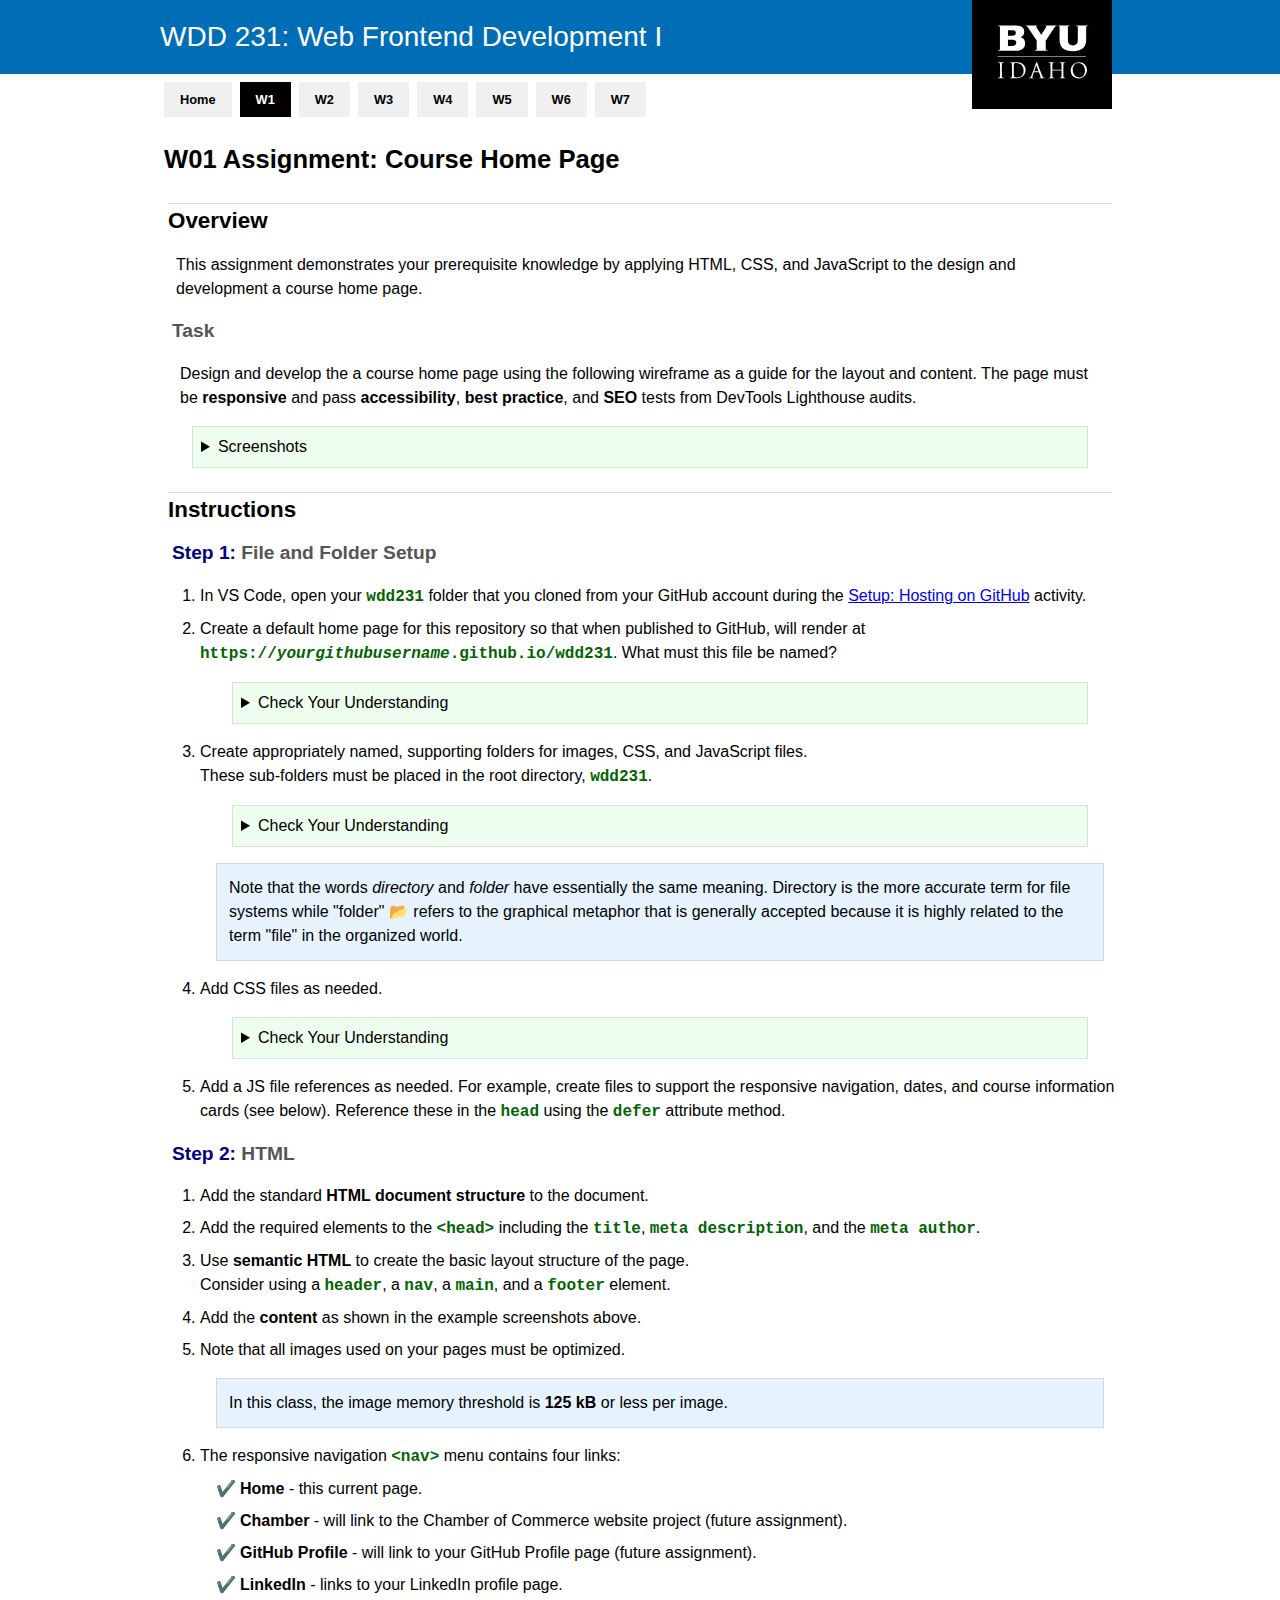
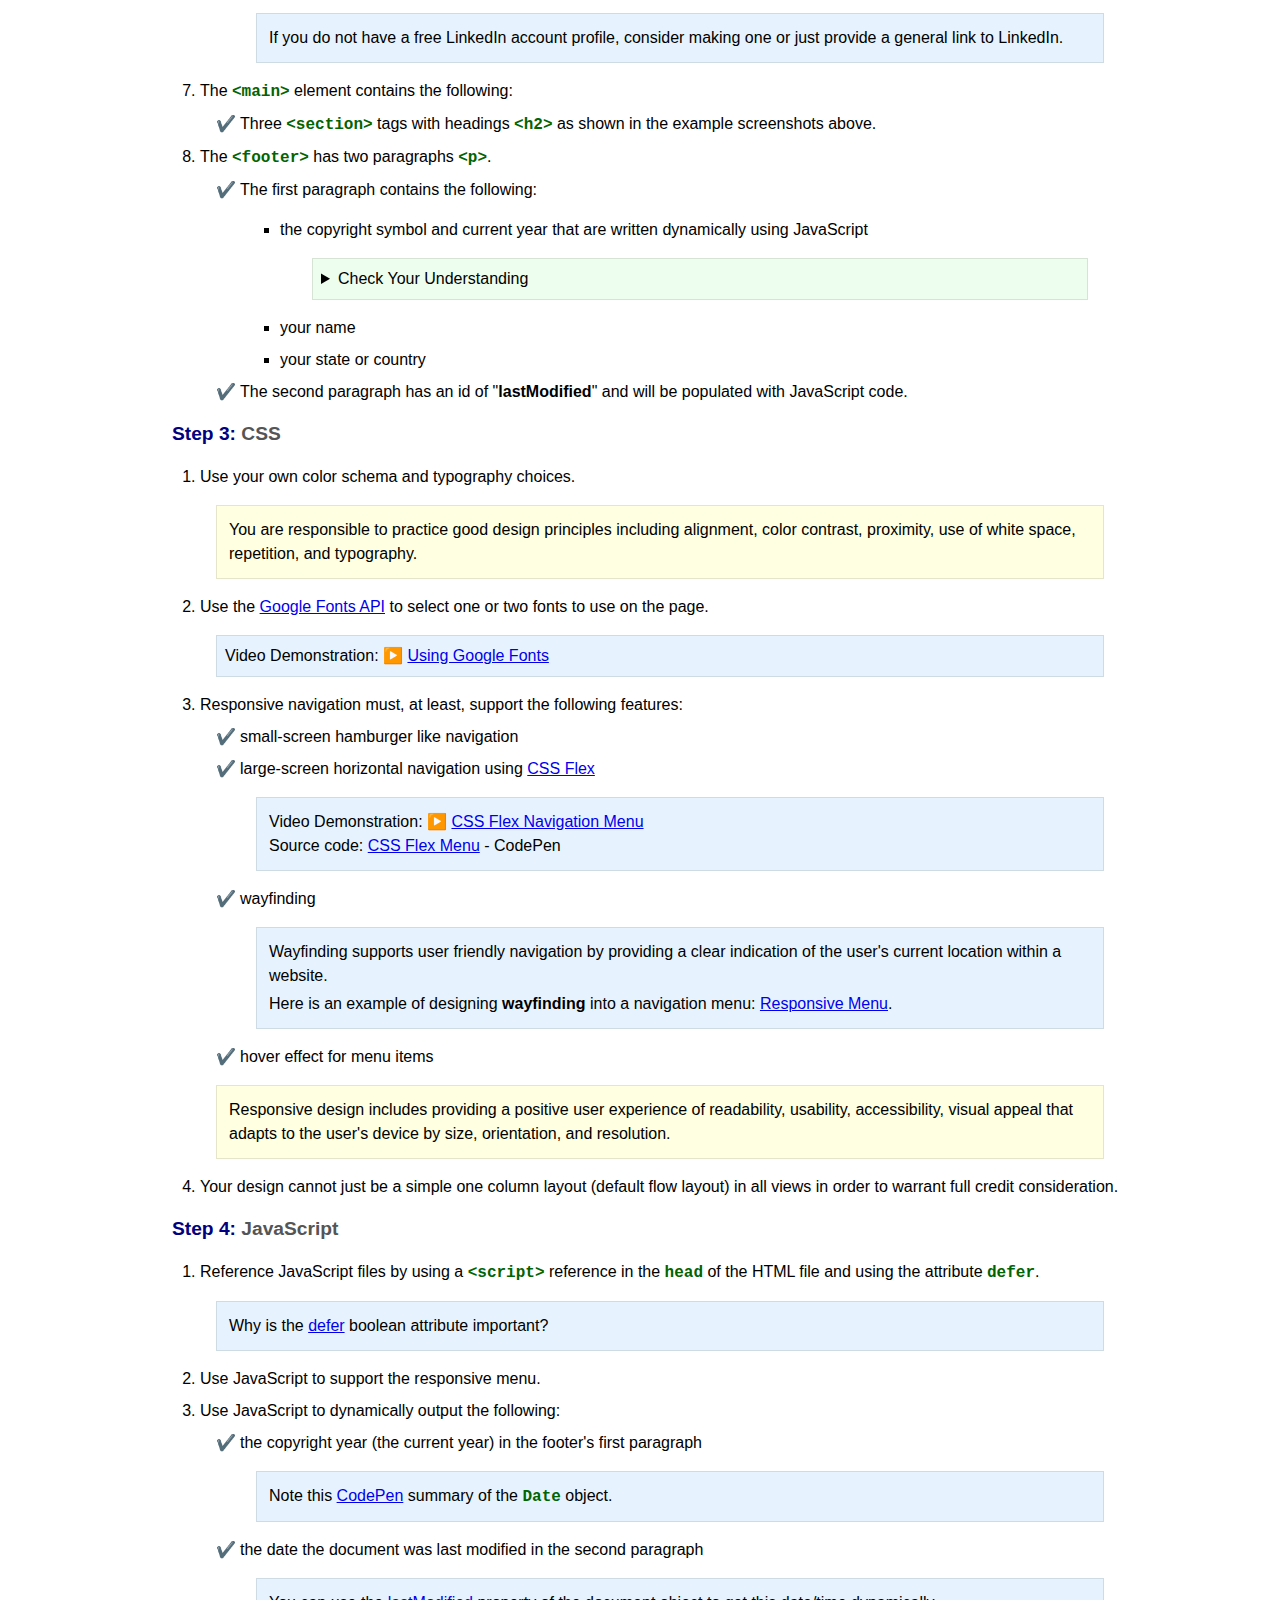
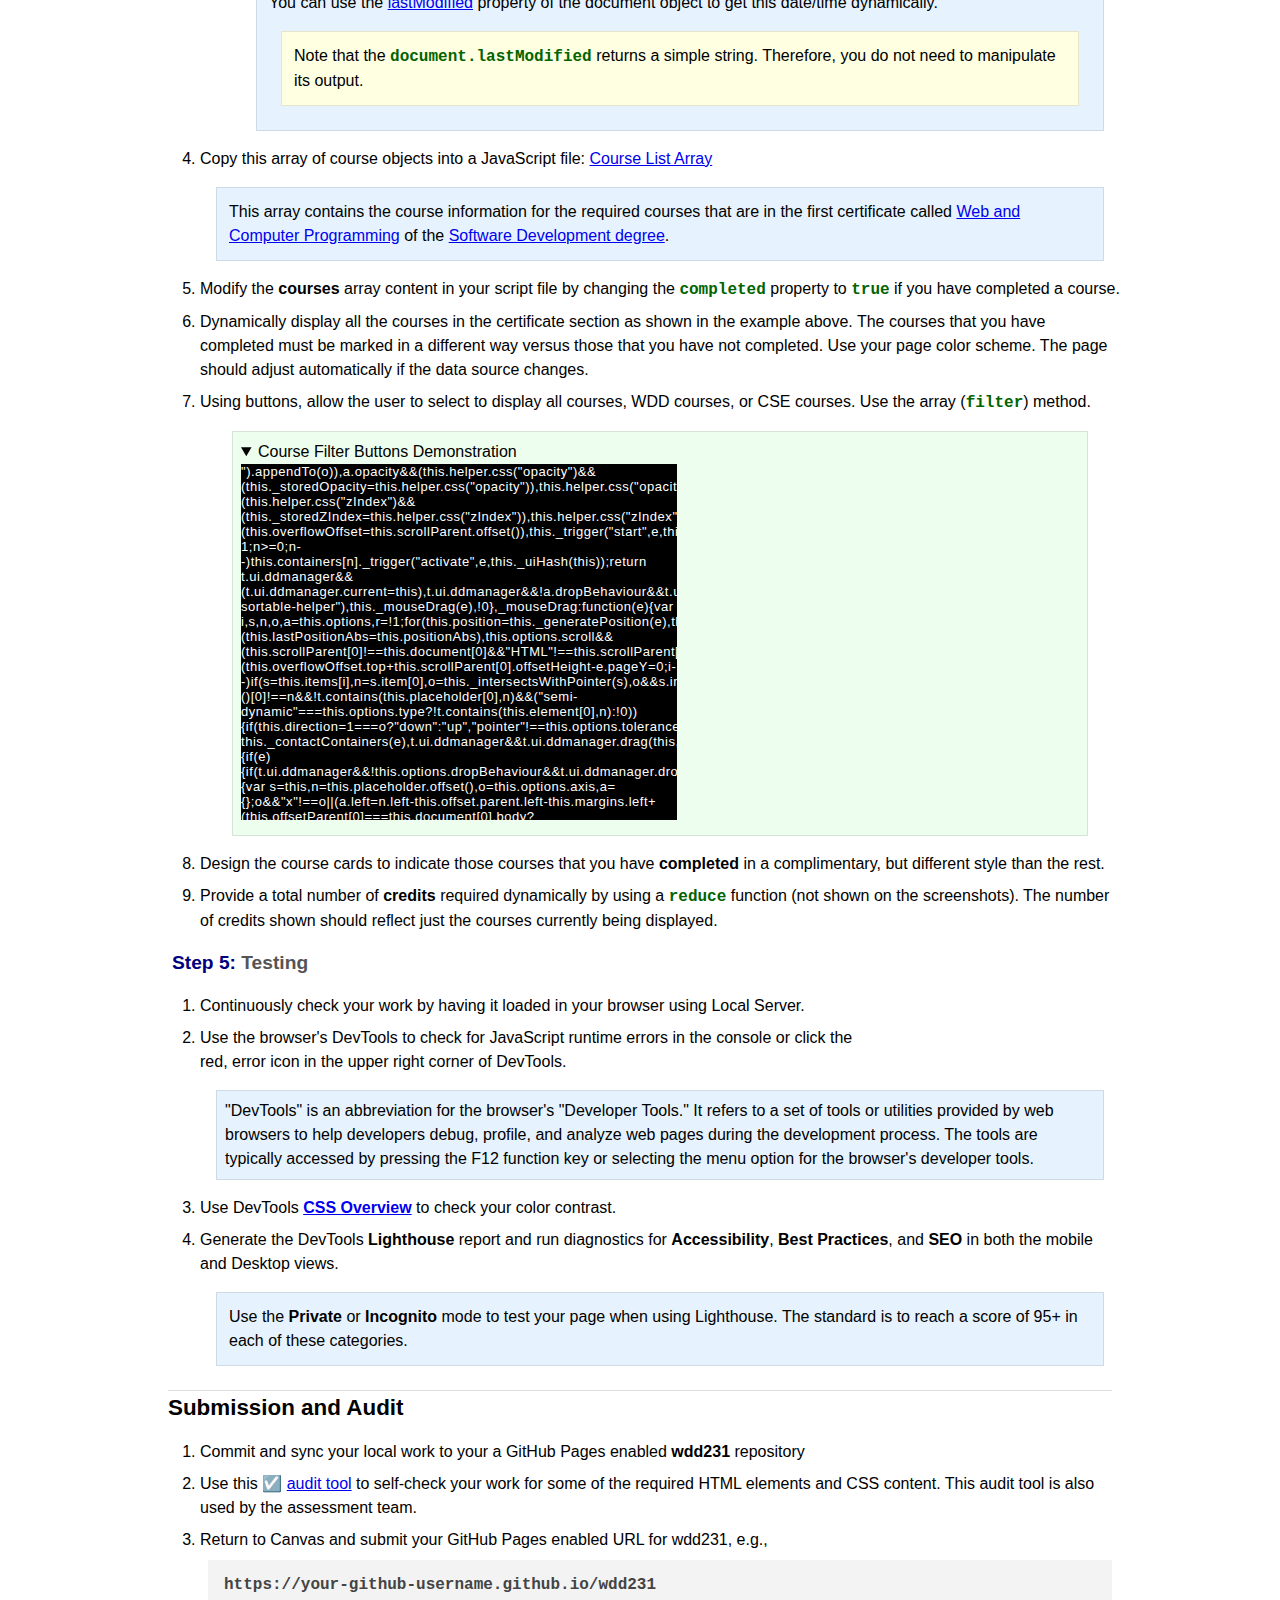
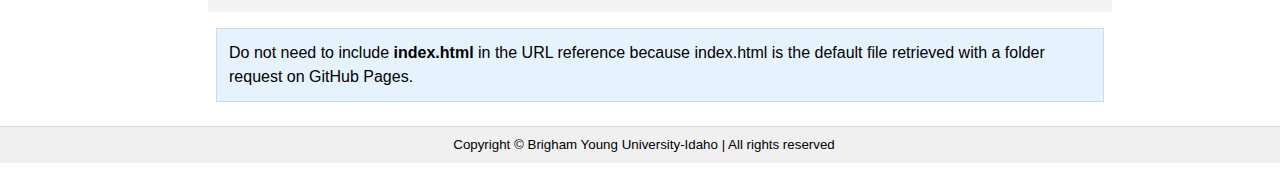
<file: images/WDD 231 _ Week 01 Assignment.html>
<!DOCTYPE html>
<!-- saved from url=(0069)https://byui-cse.github.io/wdd231-ww-course/week01/assignment-01.html -->
<html lang="en-us"><head><meta http-equiv="Content-Type" content="text/html; charset=UTF-8">
  
  <meta name="viewport" content="width=device-width, initial-scale=1">
  <title>WDD 231 | Week 01 Assignment</title>
  <link rel="shortcut icon" href="https://byui-cse.github.io/wdd231-ww-course/favicon.ico" type="image/x-icon">
  <link rel="preconnect" href="https://fonts.googleapis.com/">
  <link rel="preconnect" href="https://fonts.gstatic.com/" crossorigin="crossorigin">
  <link href="./WDD 231 _ Week 01 Assignment_files/css2" rel="stylesheet">
  <link rel="stylesheet" href="./WDD 231 _ Week 01 Assignment_files/course.css">
  <link rel="stylesheet" href="./WDD 231 _ Week 01 Assignment_files/default.min.css">
</head>

<body>
  <header id="top">
    <div class="page">
      <h1>WDD 231<span id="coursetitle">: Web Frontend Development I</span></h1>
      <img src="./WDD 231 _ Week 01 Assignment_files/byui-logo.svg" alt="BYU-I logo" class="logo">
    </div>
  </header>

  <main class="page">
    <nav>
      <span><a href="https://byui-cse.github.io/wdd231-ww-course/">Home</a></span>
      <span class="active"><a href="https://byui-cse.github.io/wdd231-ww-course/week01/">W1</a></span>
      <span><a href="https://byui-cse.github.io/wdd231-ww-course/week02/">W2</a></span>
      <span><a href="https://byui-cse.github.io/wdd231-ww-course/week03/">W3</a></span>
      <span><a href="https://byui-cse.github.io/wdd231-ww-course/week04/">W4</a></span>
      <span><a href="https://byui-cse.github.io/wdd231-ww-course/week05/">W5</a></span>
      <span><a href="https://byui-cse.github.io/wdd231-ww-course/week06/">W6</a></span>
      <span><a href="https://byui-cse.github.io/wdd231-ww-course/week07/">W7</a></span>
    </nav>

    <h2>W01 Assignment: Course Home Page</h2>

    <h3>Overview</h3>
    <p>This assignment demonstrates your prerequisite knowledge by applying HTML, CSS, and JavaScript to the design and
      development a course home page.</p>

    <h4>Task</h4>
    <p>Design and develop the a course home page using the following wireframe as a guide for the layout and content.
      The page must be <strong>responsive</strong> and pass <strong>accessibility</strong>, <strong>best
        practice</strong>, and <strong>SEO</strong> tests from DevTools Lighthouse audits.
    </p>
    <details>
      <summary>Screenshots</summary>
      <figure>
        <img src="./WDD 231 _ Week 01 Assignment_files/coursehome-lg.webp" alt="Example Page Screenshot" width="600" height="644">
        <figcaption>Example Home Page - Desktop</figcaption>
      </figure>
      <figure>
        <img src="./WDD 231 _ Week 01 Assignment_files/coursehome-sm.webp" alt="Example Page Screenshot" width="300" height="946">
        <figcaption>Example Home Page - Mobile</figcaption>
      </figure>
    </details>

    <h3>Instructions</h3>

    <h4 class="step">File and Folder Setup</h4>
    <ol>
      <li>In VS Code, open your <code>wdd231</code> folder that you cloned from your GitHub account during the <a href="https://byui-cse.github.io/wdd231-ww-course/week01/setup-hosting.html" target="_blank">Setup: Hosting on GitHub</a> activity.</li>
      <li>Create a default home page for this repository so that when published to GitHub, will render at
        <code>https://<em>yourgithubusername</em>.github.io/wdd231</code>. What must this file be named?
        <details>
          <summary>Check Your Understanding</summary>
          <pre><code class="hljs language-diff"><span class="hljs-comment">index.html</span></code></pre>
        </details>
      </li>
      <li>Create appropriately named, supporting folders for images, CSS, and JavaScript files.<br>
        These sub-folders must be placed in the root directory, <code>wdd231</code>.
        <details>
          <summary>Check Your Understanding</summary>
          <p>
          </p><ul>
            <li>Images will be stored in a folder named <code>images</code></li>
            <li>CSS files will be stored in a folder named <code>styles</code></li>
            <li>JavaScript files will be stored in a folder named <code>scripts</code></li>
          </ul>
          Reference: <a href="https://byui-cse.github.io/wdd231-ww-course/week01/prepare-naming-conventions.html" target="_blank">Naming Conventions</a> learning activity.
          <p></p>
        </details>

        <div class="callout info">
          <p>
            Note that the words <em>directory</em> and <em>folder</em> have essentially the same
            meaning. Directory is the more accurate term for file systems while "folder" 📂 refers to the graphical
            metaphor that is generally accepted because it is highly related to the term "file" in the organized world.
          </p>
        </div>
      </li>
      <li>Add CSS files as needed.
        <details>
          <summary>Check Your Understanding</summary>
          <p>Students are required to write their own custom CSS in this course. Frameworks are
            <strong>not</strong> allowed at this point.<br>
            The assignment requires you to create a responsive design.<br>
            You may elect to use a single CSS file or multiple CSS files.
          </p>
        </details>
      </li>
      <li>Add a JS file references as needed. For example, create files to support the responsive navigation, dates, and
        course information cards (see below). Reference these in the <code>head</code> using the <code>defer</code>
        attribute method.</li>
    </ol>

    <h4 class="step">HTML</h4>
    <ol>
      <li>Add the standard <strong>HTML document structure</strong> to the document.</li>
      <li>Add the required elements to the <code>&lt;head&gt;</code> including the <code>title</code>,
        <code>meta description</code>, and the <code>meta author</code>.
      </li>
      <li>Use <strong>semantic HTML</strong> to create the basic layout structure of the page.<br> Consider using a
        <code>header</code>, a
        <code>nav</code>, a <code>main</code>, and a <code>footer</code> element.
      </li>

      <li>Add the <strong>content</strong> as shown in the example screenshots above.</li>
      <li>Note that all images used on your pages must be optimized.
        <div class="callout info">
          <p>In this class, the image memory threshold is <strong>125 kB</strong> or less per image.</p>
        </div>
      </li>

      <li>The responsive navigation <code>&lt;nav&gt;</code> menu contains four links:
        <ul class="check">
          <li><strong>Home</strong> - this current page.</li>
          <li><strong>Chamber</strong> - will link to the Chamber of Commerce website project (future assignment).</li>
          <li><strong>GitHub Profile</strong> - will link to your GitHub Profile page (future assignment).</li>
          <li><strong>LinkedIn</strong> - links to your LinkedIn profile page.
            <div class="callout info">
              <p>
                If you do not have a free LinkedIn account profile, consider making
                one or just provide a general link to LinkedIn.
              </p>
            </div>
          </li>
        </ul>
      </li>


      <li>The <code>&lt;main&gt;</code> element contains the following:
        <ul class="check">
          <li>Three <code>&lt;section&gt;</code> tags with headings <code>&lt;h2&gt;</code> as shown in the example
            screenshots above.
          </li>

        </ul>
      </li>

      <li>The <code>&lt;footer&gt;</code> has two paragraphs <code>&lt;p&gt;</code>.
        <ul class="check">
          <li>The first paragraph contains the following:
            <ul>
              <li>the copyright symbol and current year that are written dynamically using JavaScript

                <details>
                  <summary>Check Your Understanding</summary>
                  <p>In HTML, provide a placeholder that can easily be selected using JavaScript.</p>
                  <p>Example: <code>&lt;span id="currentyear"&gt;&lt;/span&gt;</code></p>
                </details>

              </li>
              <li>your name</li>
              <li>your state or country</li>
            </ul>
          </li>
          <li>The second paragraph has an id of "<strong>lastModified</strong>" and will be populated with JavaScript
            code.</li>
        </ul>
      </li>
    </ol>

    <h4 class="step">CSS</h4>


    <ol>
      <li>Use your own color schema and typography choices.
        <div class="callout warning">
          <p>
            You are responsible to practice good design principles including alignment, color contrast, proximity, use
            of
            white space, repetition, and typography.
          </p>
        </div>
      </li>
      <li>Use the <a href="https://fonts.google.com/" target="_blank" rel="noopener">Google Fonts API</a>
        to select one or two fonts to use on the page.
        <div class="callout info">
          Video Demonstration: ▶️ <a href="https://video.byui.edu/media/t/1_8x4063my" target="_blank" rel="noopener">Using Google Fonts</a>
        </div>
      </li>
      <li>Responsive navigation must, at least, support the following features:
        <ul class="check">
          <li>small-screen hamburger like navigation</li>
          <li>large-screen horizontal navigation using <a href="https://byui-cse.github.io/wdd130-ww-course/week04/prepare-css-flex.html" target="_blank">CSS
              Flex</a>
            <div class="callout info">
              <p>Video Demonstration: ▶️ <a href="https://video.byui.edu/media/t/1_b7w4k0v0" target="_blank" rel="noopener">CSS
                  Flex Navigation Menu</a><br>
                Source code: <a href="https://codepen.io/blazzard-jason/pen/LYgYQEb" target="_blank" rel="noopener">CSS
                  Flex
                  Menu</a> - CodePen</p>
            </div>
          </li>
          <li>wayfinding
            <div class="callout info">
              <p>Wayfinding supports user friendly navigation by providing a clear indication of the user's current
                location within a website.</p>
              <p>Here is an example of designing <strong>wayfinding</strong> into a navigation menu: <a href="https://byui-cse.github.io/wdd131-ww-course/week02/prepare-responsive-menu.html" target="_blank">Responsive Menu</a>.</p>
            </div>
          </li>
          <li>hover effect for menu items</li>
        </ul>
        <div class="callout warning">
          <p>Responsive design includes providing a positive user experience of readability, usability, accessibility,
            visual appeal that adapts to the user's device by size, orientation, and resolution. </p>
        </div>
      </li>

      <li>Your design cannot just be a simple one column layout (default flow layout) in all views in order to warrant
        full credit consideration.</li>
    </ol>

    <h4 class="step">JavaScript</h4>
    <ol>
      <li>Reference JavaScript files by using a <code>&lt;script&gt;</code> reference
        in the <code>head</code> of the HTML file and using the attribute <code>defer</code>.
        <div class="callout info">
          <p>
            Why is the <a href="https://developer.mozilla.org/en-US/docs/Web/HTML/Element/script#Defer" target="_blank" rel="noopener">defer</a> boolean attribute important?
          </p>
        </div>
      </li>
      <li>Use JavaScript to support the responsive menu.</li>
      <li>Use JavaScript to dynamically output the following:
        <ul class="check">
          <li>the copyright year (the current year) in the footer's first paragraph
            <div class="callout info">
              <p>
                Note this <a href="https://codepen.io/blazzard-jason/pen/ZEWjeaw" target="_blank" rel="noopener">CodePen</a> summary of the <code>Date</code> object.
              </p>
            </div>
          </li>
          <li>the date the document was last modified in the second paragraph
            <div class="callout info">
              <p>
                You can use the <a href="https://developer.mozilla.org/en-US/docs/Web/API/Document/lastModified" target="_blank" rel="noopener">lastModified</a> property of the document object to get this date/time
                dynamically.
              </p><div class="callout warning">
                <p>Note that the <code>document.lastModified</code> returns a simple string. Therefore, you do not need
                  to manipulate its output.</p>
              </div>
              <p></p>
            </div>
          </li>
        </ul>
      </li>

      <li>Copy this array of course objects into a JavaScript file: <a href="https://byui-cse.github.io/wdd231-ww-course/week01/courses.js" target="_blank" rel="noopener">Course List Array</a>
        <div class="callout info">
          <p>This array contains the course information for the required courses that are in the first certificate
            called <a href="https://www.byupathway.edu/certificate/web-computer-programming" target="_blank" rel="noopener">Web and Computer Programming</a> of the <a href="https://www.byupathway.edu/bachelors-degree/software-development" target="_blank" rel="noopener">Software Development degree</a>.</p>
        </div>
      </li>
      <li>Modify the <strong>courses</strong> array content in your script file by changing the
        <code>completed</code> property to <code>true</code> if you have completed a course.
      </li>
      <li>Dynamically display all the courses in the certificate section as shown in the example above. The courses that
        you have completed must be marked in a different way versus those that you have not completed. Use your page
        color scheme. The page should adjust automatically if the data source changes.
      </li>
      <li>Using buttons, allow the user to select to display all courses, WDD courses, or CSE courses. Use the array
        (<code>filter</code>) method.
        <details open="">
          <summary>Course Filter Buttons Demonstration</summary>
          <iframe id="kaltura_player" src="./WDD 231 _ Week 01 Assignment_files/1157612.html" width="436" height="356" allowfullscreen="" webkitallowfullscreen="" mozallowfullscreen="" allow="autoplay *; fullscreen *; encrypted-media *" sandbox="allow-downloads allow-forms allow-same-origin allow-scripts allow-top-navigation allow-pointer-lock allow-popups allow-modals allow-orientation-lock allow-popups-to-escape-sandbox allow-presentation allow-top-navigation-by-user-activation" frameborder="0" title="wdd231 total credits"></iframe>
        </details>

      </li>

      <li>Design the course cards to indicate those courses that you have <strong>completed</strong> in a complimentary,
        but different style than the rest.</li>

      <li>Provide a total number of <strong>credits</strong> required dynamically by using a <code>reduce</code>
        function (not shown on the screenshots). The number of credits shown should reflect just the courses currently
        being displayed.</li>
    </ol>

    <h4 class="step">Testing</h4>

    <ol>
      <li>Continuously check your work by having it loaded in your browser using Local Server.</li>
      <li>
        <figure class="floatright">
          <img src="./WDD 231 _ Week 01 Assignment_files/console-error-icon.png" alt="Screenshot of console error icon in DevTools" loading="lazy" width="250">
        </figure>Use the browser's DevTools to check for JavaScript runtime errors in the console or click the red,
        error icon in the upper right corner of DevTools.
        <div class="callout info">
          "DevTools" is an abbreviation for the browser's "Developer Tools." It refers to a set of tools or utilities
          provided by
          web browsers to help developers debug, profile, and analyze web pages during the development process. The
          tools are typically accessed by pressing the F12 function key or selecting the menu option for the browser's
          developer tools.
        </div>
      </li>

      <li>Use DevTools
        <strong>
          <a href="https://developer.chrome.com/docs/devtools/css-overview/" target="_blank" rel="noopener">CSS
            Overview</a>
        </strong>
        to check your color contrast.
      </li>
      <li>Generate the DevTools <strong>Lighthouse</strong> report and run diagnostics for
        <strong>Accessibility</strong>,
        <strong>Best Practices</strong>, and <strong>SEO</strong> in both the mobile and Desktop views.
        <div class="callout info">
          <p>
            Use the <strong>Private</strong> or <strong>Incognito</strong> mode to test your page
            when using Lighthouse. The standard is to reach a score of 95+ in each of these categories.
          </p>
        </div>
      </li>
    </ol>

    <h3>Submission and Audit</h3>
    <ol>
      <li>Commit and sync your local work to your a GitHub Pages enabled <strong>wdd231</strong> repository</li>
      <li>Use this ☑️ <a href="https://byui-cse.github.io/wdd231-ww-course/audit/w01-course-home.html">audit tool</a>
        to self-check your work for some of the required HTML elements and CSS content. This audit tool is also used by
        the assessment team.</li>
      <li>Return to Canvas and submit your GitHub Pages enabled URL for wdd231, e.g.,
        <pre><code class="text hljs language-plaintext">https://your-github-username.github.io/wdd231</code></pre>
        <div class="callout info">
          <p>
            Do not need to include <strong>index.html</strong> in the URL reference because index.html is the default
            file retrieved with a folder request on GitHub Pages.
          </p>
        </div>
      </li>
    </ol>


  </main>

  <footer>
    <p>Copyright © Brigham Young University-Idaho | All rights reserved</p>
  </footer>
  <script src="./WDD 231 _ Week 01 Assignment_files/highlight.min.js.download"></script>
  <script>
    hljs.highlightAll();
  </script>


</body></html>
</file>
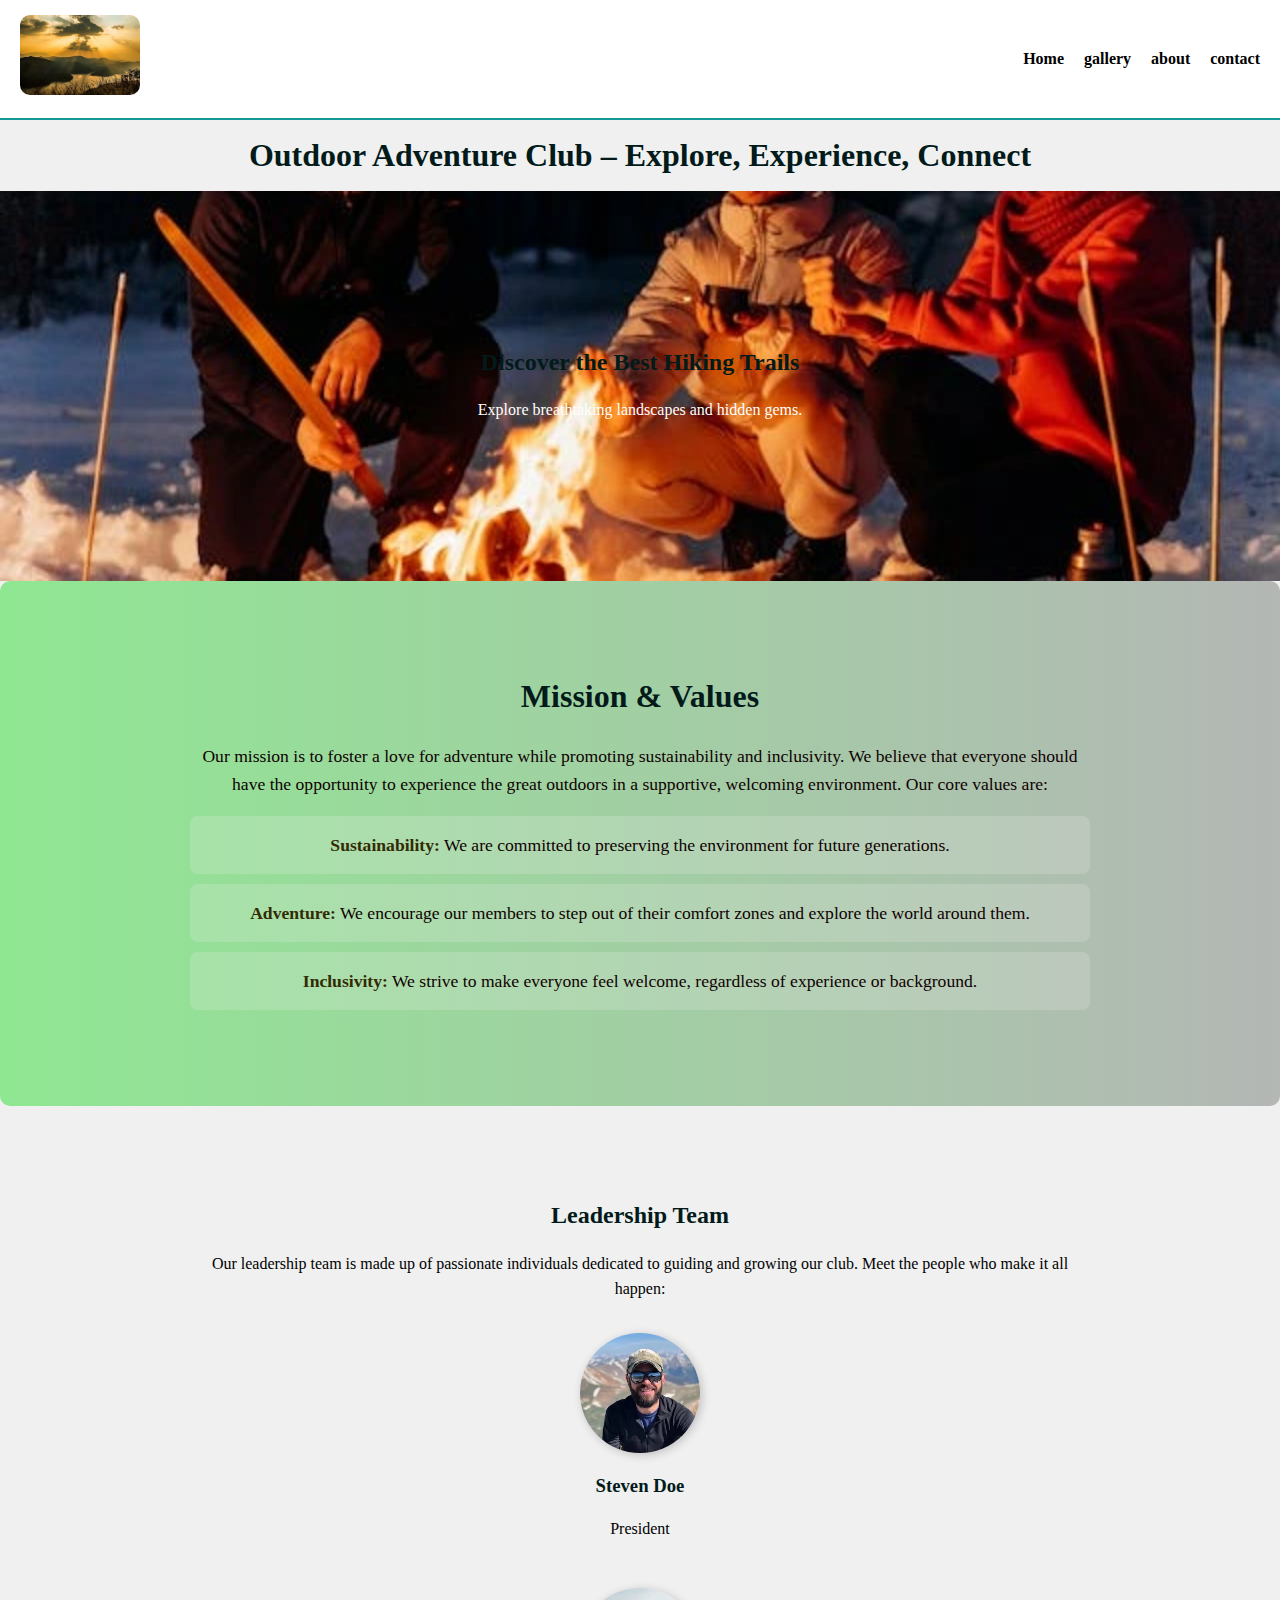
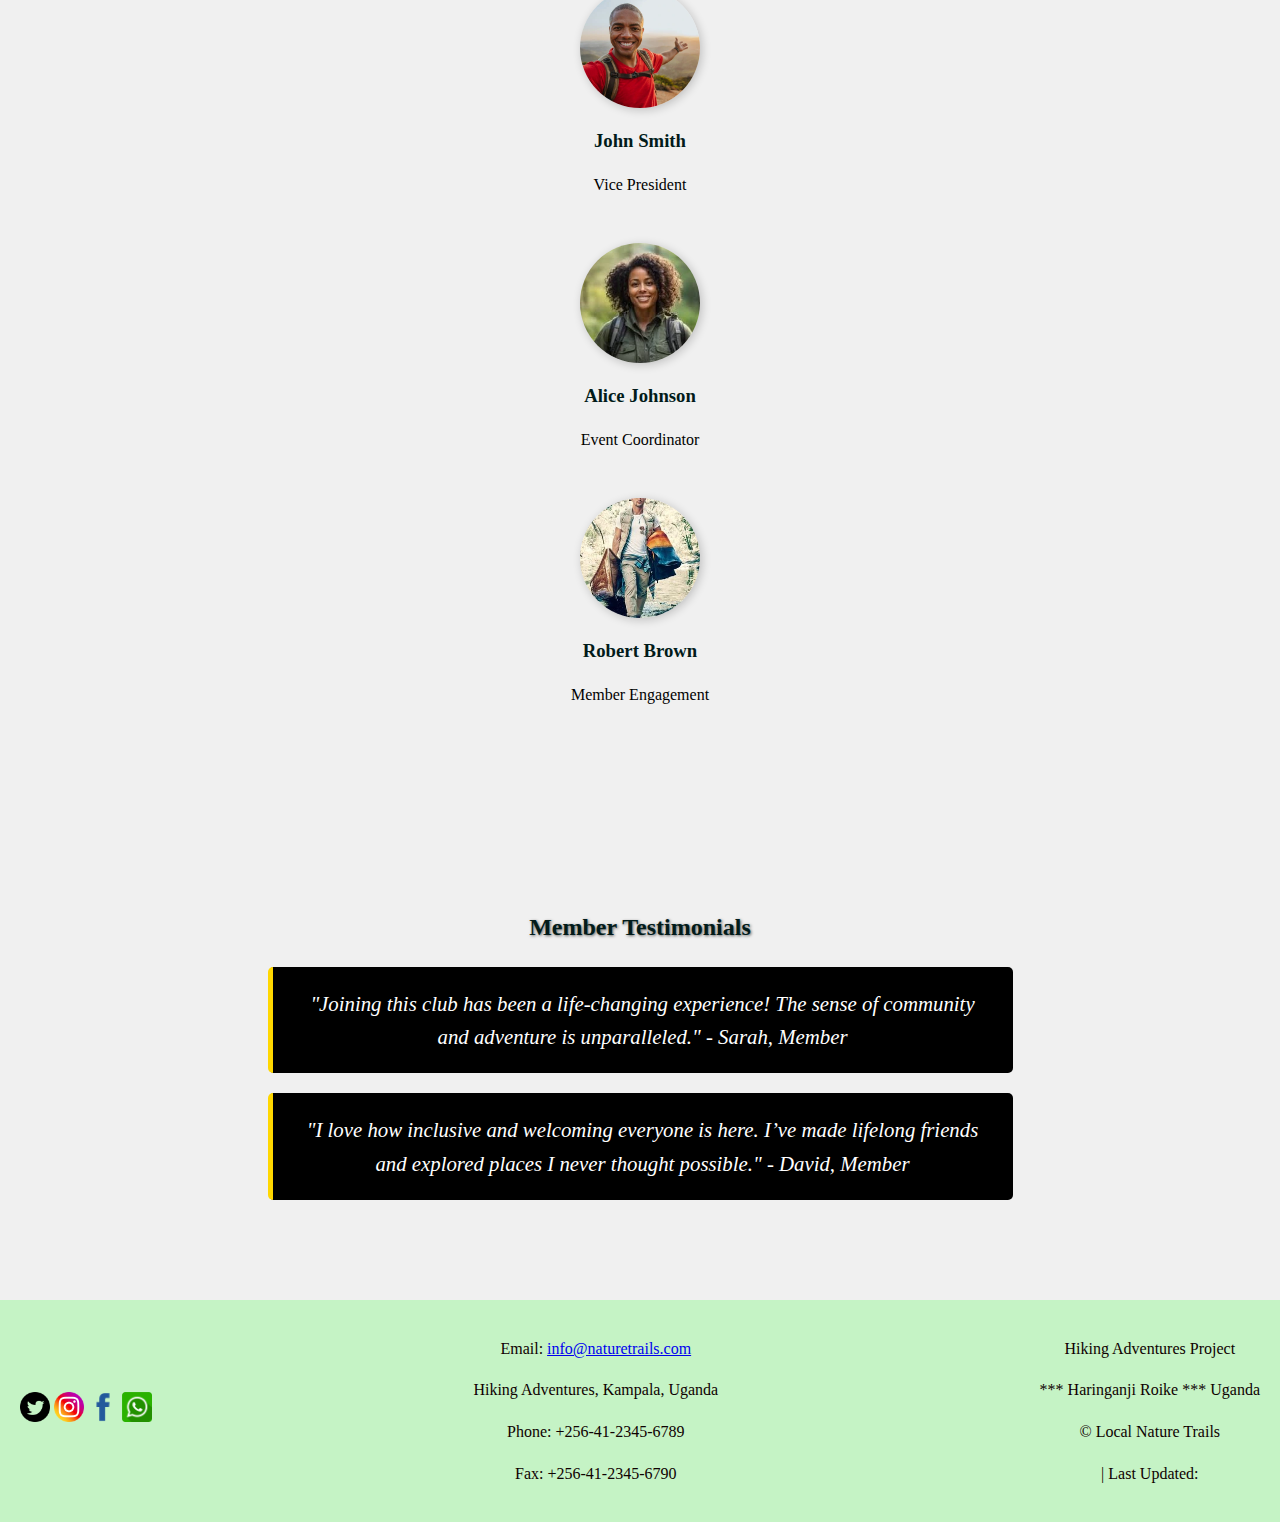
<file: outdoor-adventure/about.html>
<!DOCTYPE html>
<html lang="en-US">
<head>
	<meta charset="UTF-8">
	<meta name="viewport" content="width=device-width, initial-scale=1.0">
	<meta property="og:title" content="Gallery - Outdoor Adventure Club – Explore, Experience, Connect">
	<meta property="og:type" content="website">
	<meta property="og:image" content="images/gallery-hero.jpg">
	<meta property="og:image:alt" content="A breathtaking hiking trail">
	<meta property="og:url" content="https://RoikejuniorHaringanji.github.io/wdd231/nature-trails/gallery.html">
	<meta property="og:description" content="A breathtaking collection of nature and hiking adventures. Explore the beauty of trails through our gallery.">
	<meta name="twitter:card" content="summary_large_image">
	<meta name="description" content="Discover stunning images of nature trails and hiking adventures. Let these breathtaking moments inspire your next journey!">
	<meta name="author" content="Haringanji Roike">
	<link rel="preconnect" href="https://fonts.googleapis.com">
	<link rel="preconnect" href="https://fonts.gstatic.com" crossorigin>
	<link href="https://fonts.googleapis.com/css2?family=Arima:wght@100..700&family=Nunito:ital,wght@0,200..1000;1,200..1000&family=Playfair+Display:ital,wght@0,400..900;1,400..900&family=Poppins:ital,wght@0,400;0,700;1,500&display=swap" rel="stylesheet">
	<link rel="icon" href="images/favicon.ico">
	<link rel="stylesheet" href="styles/about.css">
	
	<title>Outdoor Adventure Club – Explore, Experience, Connect</title>
</head>

<body>
	<header class="header"> 
		<div class="logo">
			<img src="images/trail-logo.webp" alt="Local Nature Trails Logo">
		   
		</div>
		<nav>
			<button id="hamburger">☰</button>
			<div id="navMenu" class="nav-menu">
				<a href="index.html" aria-label="Navigate to Home">Home</a>
				<a href="gallery.html" aria-label="Navigate to Directory">gallery</a>
				<a href="about.html" aria-label="Navigate to About Us">about</a>
				<a href="contact.html" aria-label="Navigate to Contact Us">contact</a>
			</div>
		</nav>
	</header>
	
	<main>
		<h1>Outdoor Adventure Club – Explore, Experience, Connect</h1>
		<section class="hero">
			<div class="hero-image">
			<h2>Discover the Best Hiking Trails</h2>
			<p>Explore breathtaking landscapes and hidden gems.</p>
			</div>
			</section>

		<section id="missing-values">
			<div class="container">
				<h2>Mission & Values</h2>
				<p>Our mission is to foster a love for adventure while promoting sustainability and inclusivity. We believe that everyone should have the opportunity to experience the great outdoors in a supportive, welcoming environment. Our core values are:</p>
				<ul>
					<li><strong>Sustainability:</strong> We are committed to preserving the environment for future generations.</li>
					<li><strong>Adventure:</strong> We encourage our members to step out of their comfort zones and explore the world around them.</li>
					<li><strong>Inclusivity:</strong> We strive to make everyone feel welcome, regardless of experience or background.</li>
				</ul>
			</div>
		</section>

		<!-- Leadership Team Section -->
		<section id="leadership">
			<div class="container">
				<h2>Leadership Team</h2>
				<p>Our leadership team is made up of passionate individuals dedicated to guiding and growing our club. Meet the people who make it all happen:</p>
				<div id="leadership-grid" class="leadership-grid">
					<!-- Leadership team will be dynamically loaded here -->
				</div>
			</div>
		</section>
			

		<section id="testimonials">
			<div class="container">
				<h2>Member Testimonials</h2>
				<blockquote>
					"Joining this club has been a life-changing experience! The sense of community and adventure is unparalleled." - Sarah, Member
				</blockquote>
				<blockquote>
					"I love how inclusive and welcoming everyone is here. I’ve made lifelong friends and explored places I never thought possible." - David, Member
				</blockquote>
			</div>
		</section>
	</main>


<!-- Footer -->
<footer class="footer">
	<div class="social-media">
		<a href="#"><img src="images/twitter.png" alt="Twitter"></a>
		<a href="#"><img src="images/instagram.png" alt="Instagram"></a>
		<a href="#"><img src="images/facebook.png" alt="Facebook"></a>
		<a href="#"><img src="images/whatsapp_icon.png" alt="whatsapp"></a>
	</div>
	<div class="footer-info">
		<p>Email: <a href="mailto:info@naturetrails.com">info@naturetrails.com</a></p>
		<p>Hiking Adventures, Kampala, Uganda</p>
		<p>Phone: +256-41-2345-6789</p>
		<p>Fax: +256-41-2345-6790</p>
	</div>
	<div class="footer-info">
		<p>Hiking Adventures Project</p>
		<p>*** Haringanji Roike *** Uganda</p>
		<p>&copy; <span class="currentyear"></span> Local Nature Trails</p>
		<p><span class="currentyear"></span> | Last Updated: <span id="lastModified"></span></p>
	</div>
</footer>

<script src="scripts/main.js"></script>
</body>
</html>
</file>
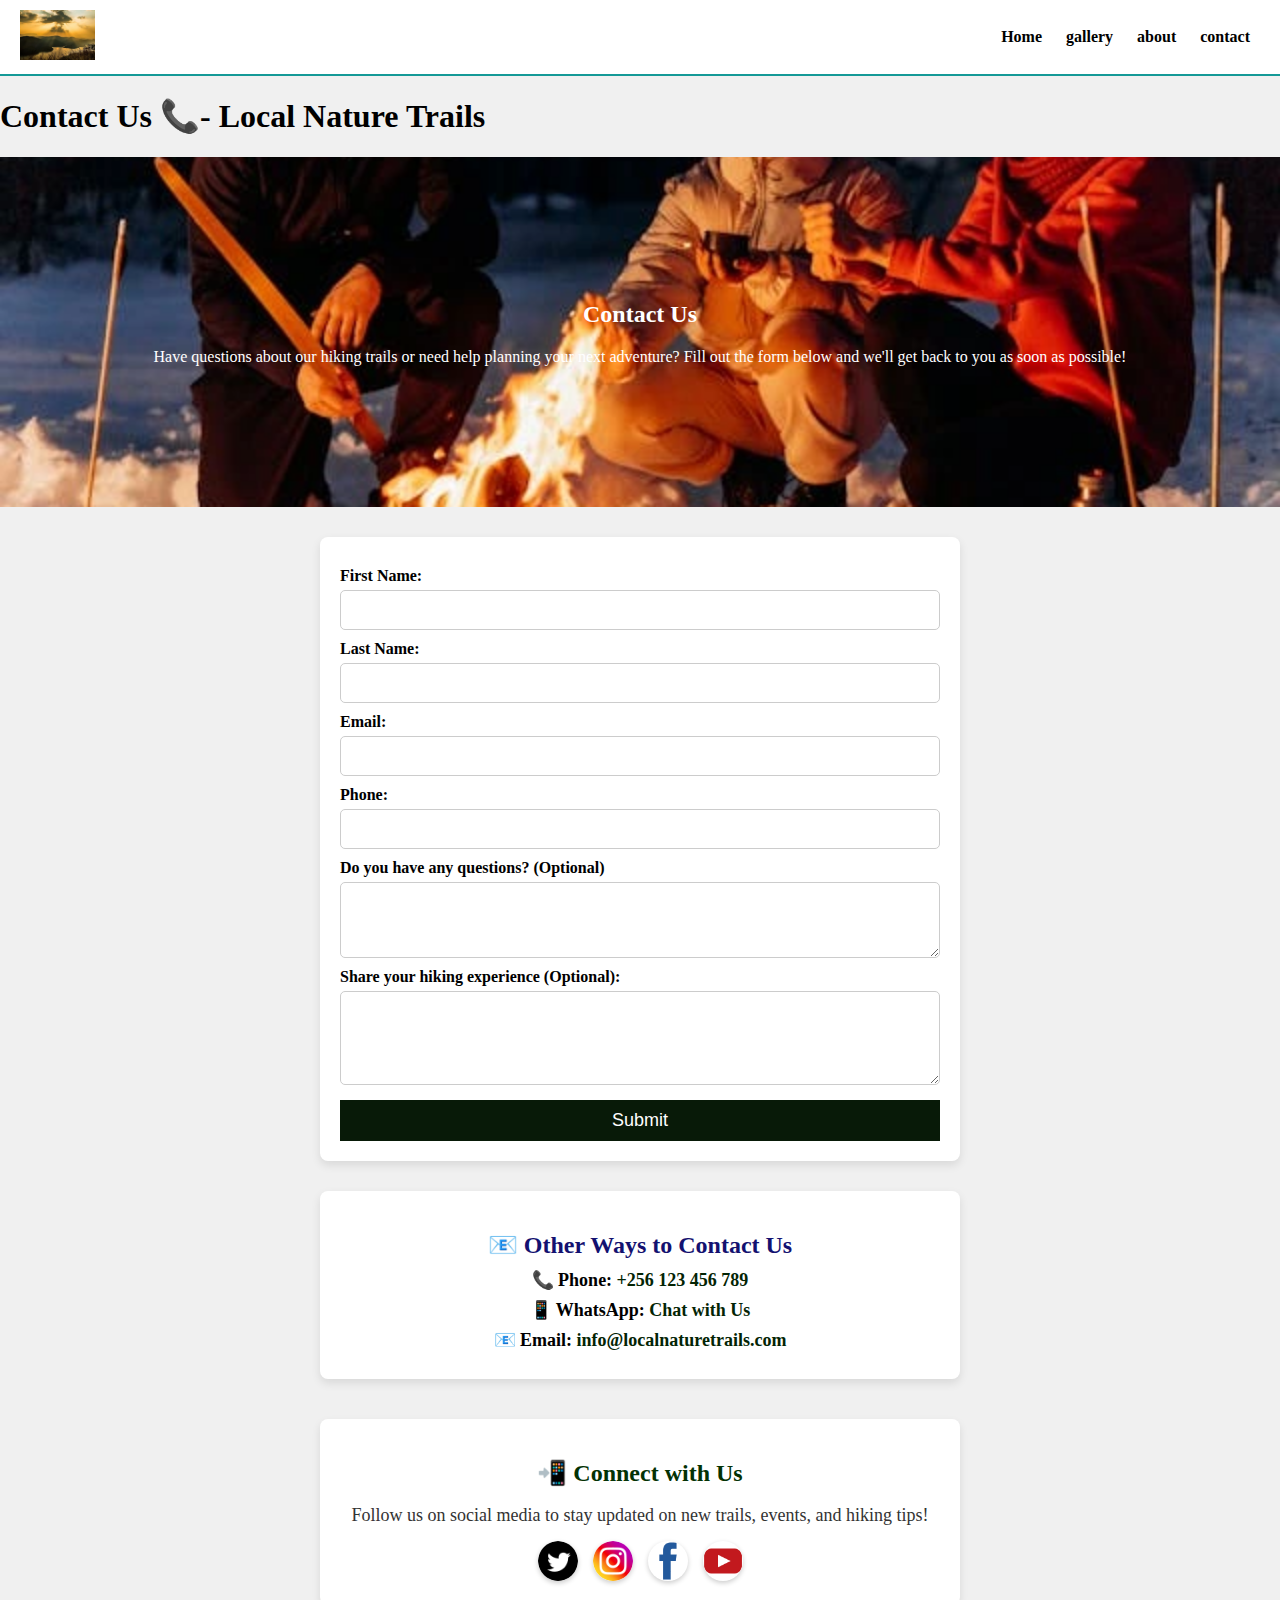
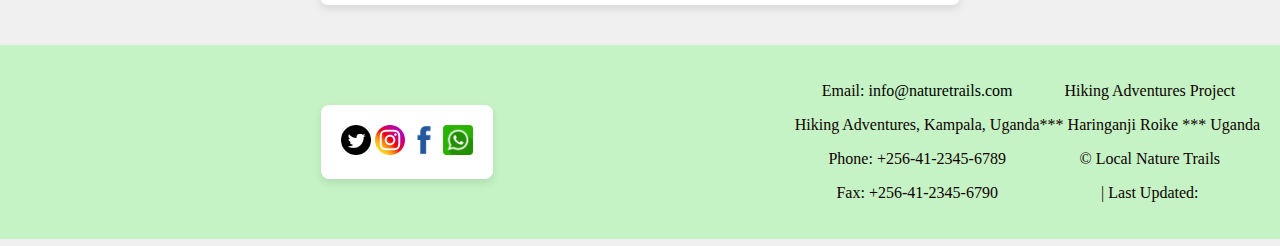
<file: outdoor-adventure/contact.html>
<!DOCTYPE html>
<html lang="en-US">
	<head>
		<meta charset="UTF-8">
		<meta name="viewport" content="width=device-width, initial-scale=1.0">
		<meta property="og:title" content="Local Nature Trails & Hiking Adventures">
		<meta property="og:type" content="website">
		<meta property="og:image:alt" content="Local Natue Trails Logo">
		<meta property="og:image" content="https://RoikejuniorHaringanji.github.io/wdd231/chamber/images/chamber.jpeg">
		<meta property="og:url" content="https://RoikejuniorHaringanji.github.io/wdd231/chamber/directory.html">
		<meta property="og:description" content="Local Nature Trails & Hiking Adventures.">
		<meta name="facebook:card" content="summary_large_image">
		<meta name="description" content="Local Nature Trails & Hiking Adventures">
		<meta name="author" content="Haringanji Roike">
		<link rel="preconnect" href="https://fonts.googleapis.com">
		<link rel="preconnect" href="https://fonts.gstatic.com" crossorigin>
		<link href="https://fonts.googleapis.com/css2?family=Arima:wght@100..700&family=Nunito:ital,wght@0,200..1000;1,200..1000&family=Playfair+Display:ital,wght@0,400..900;1,400..900&family=Poppins:ital,wght@0,400;0,700;1,500&display=swap" rel="stylesheet">
		<link rel="icon" href="images/favicon.ico">
		<link rel="stylesheet" href="styles/contact.css">
	<title>Contact Us 📞- Local Nature Trails</title>
</head>
<body>
	<header class="header"> 
		<div class="logo">
			<img src="images/trail-logo.webp" alt="Local Nature Trails Logo">
		</div>
		<nav>
			<button id="hamburger">☰</button>
			<div id="navMenu" class="nav-menu">
				<a href="index.html" aria-label="Navigate to Home">Home</a>
				<a href="gallery.html" aria-label="Navigate to Directory">gallery</a>
				<a href="about.html" aria-label="Navigate to About Us">about</a>
				<a href="contact.html" aria-label="Navigate to Contact Us">contact</a>
			</div>
		</nav>
	</header>

	<main>
		<h1>Contact Us 📞- Local Nature Trails</h1>
		<section class="hero">
			<div class="hero-text">
			<h2>Contact Us</h2>
			<p>Have questions about our hiking trails or need help planning your next adventure? Fill out the form below and we'll get back to you as soon as possible!</p>
			
			</div>
		</section>

	 <!-- CONTACT FORM -->
	 <div class="container">
		<form id="contactForm">
			
			<label for="firstName">First Name:</label>
			<input type="text" id="firstName" name="firstName" required>

			<label for="lastName">Last Name:</label>
			<input type="text" id="lastName" name="lastName" required>

			<label for="email">Email:</label>
			<input type="email" id="email" name="email" required>

			<label for="phone">Phone:</label>
			<input type="tel" id="phone" name="phone" required>

			<label for="questions">Do you have any questions? (Optional)</label>
			<textarea id="questions" name="questions" rows="3"></textarea>

			<label for="experience">Share your hiking experience (Optional):</label>
			<textarea id="experience" name="experience" rows="4"></textarea>

			<button type="submit">Submit</button>
		</form>
	</div>
		

		<section class="contact-info">
			<h2>📧 Other Ways to Contact Us</h2>
			<p><strong>📞 Phone:</strong> <a href="tel:+256123456789">+256 123 456 789</a></p>
			<p><strong>📱 WhatsApp:</strong> <a href="https://wa.me/256123456789">Chat with Us</a></p>
			<p><strong>📧 Email:</strong> <a href="mailto:info@localnaturetrails.com">info@localnaturetrails.com</a></p>
		</section>

		<section class="social-media">
			<h2>📲 Connect with Us</h2>
			<p>Follow us on social media to stay updated on new trails, events, and hiking tips!</p>
			<div class="social-links">
				<a href="#"><img src="images/twitter.png" alt="Twitter"></a>
			<a href="#"><img src="images/instagram.png" alt="Instagram"></a>
			<a href="#"><img src="images/facebook.png" alt="Facebook"></a>
			<a href="#"><img src="images/youtube-logo.png" alt="youtube"></a>
			</div>
		</section>

	</main>

	<footer class="footer">
		<div class="social-media">
			<a href="#"><img src="images/twitter.png" alt="Twitter"></a>
			<a href="#"><img src="images/instagram.png" alt="Instagram"></a>
			<a href="#"><img src="images/facebook.png" alt="Facebook"></a>
			<a href="#"><img src="images/whatsapp_icon.png" alt="whatsapp"></a>
		</div>
		<div class="footer-info">
			<p>Email: <a href="mailto:info@naturetrails.com">info@naturetrails.com</a></p>
			<p>Hiking Adventures, Kampala, Uganda</p>
			<p>Phone: +256-41-2345-6789</p>
			<p>Fax: +256-41-2345-6790</p>
		</div>
		
		
		<div class="footer-info">
		  <p>Hiking Adventures Project</p>
		  <p>*** Haringanji Roike *** Uganda</p>
		  <p>&copy; <span class="currentyear"></span> Local Nature Trails</p>
		  <p><span class="currentyear"></span> | Last Updated: <span id="lastModified"></span></p>
	  </div>
	  <script src="scripts/contact.js" defer></script>
	</footer>
</body>
</html>
</file>
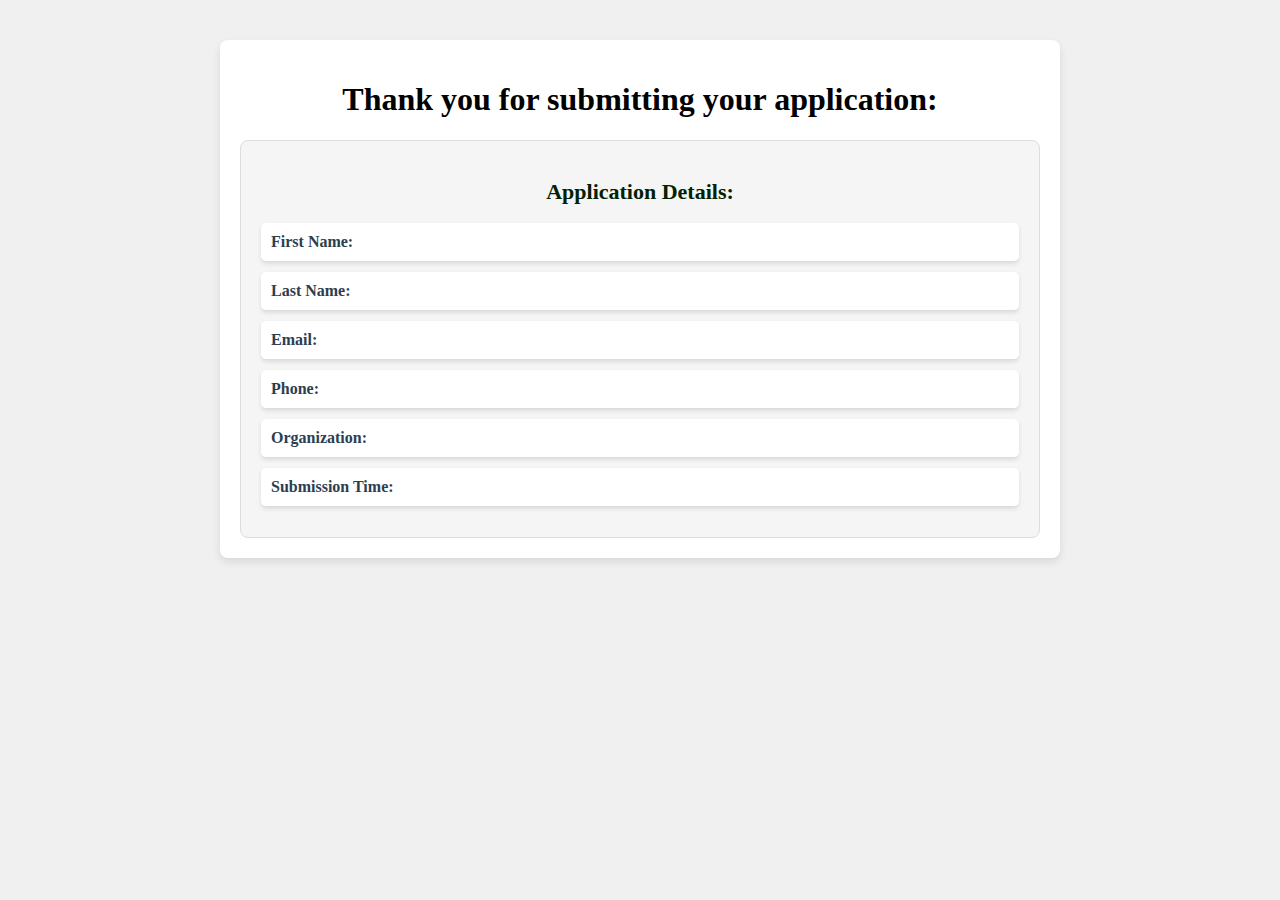
<file: outdoor-adventure/form-action.html>
<!DOCTYPE html>
<html lang="en">
<head>
	<meta charset="UTF-8">
	<meta name="viewport" content="width=device-width, initial-scale=1.0">
	<title>Document</title>
</head>
<body>
	
<div class="container thank-you">
	<h1>Thank you for submitting your application:</h1>
	<div class="submission-details">
		<h2>Application Details:</h2>
		<div class="detail-item">
			<strong>First Name:</strong> <span id="firstName"></span>
		</div>
		<div class="detail-item">
			<strong>Last Name:</strong> <span id="lastName"></span>
		</div>
		<div class="detail-item">
			<strong>Email:</strong> <span id="email"></span>
		</div>
		<div class="detail-item">
			<strong>Phone:</strong> <span id="phone"></span>
		</div>
		<div class="detail-item">
			<strong>Organization:</strong> <span id="organization"></span>
		</div>
		<div class="detail-item">
			<strong>Submission Time:</strong> <span id="timestamp"></span>
		</div>
	</div>
	
</div>
<link rel="stylesheet" href="styles/contact.css">
<script src="scripts/contact.js" defer></script>
</body>
</html>
</file>
<file: styles/styles.css>
@import url('https://fonts.googleapis.com/css2?family=Arima:wght@100..700&family=Nunito:ital,wght@0,200..1000;1,200..1000&family=Playfair+Display:ital,wght@0,400..900;1,400..900&family=Poppins:ital,wght@0,400;0,700;1,500&display=swap');

* {
    padding: 0;
    margin: 0;
}

body {
    background-color: #fff;
}

.navbar {
   align-items: center;
   display: flex;
   justify-content: space-around;
}

header {
    background: black;
}

.navbar ul {
    display: flex;
    padding: 10px 10px 10px 10px;
    margin-bottom: 10px;
    list-style: none;
}

.navbar ul li a {
    padding: 50px;
    font-size: 1rem;
    text-decoration: none;
    color: #fff;
    transition: all 0.4s ease; 
}

.navbar ul li a:hover {
    color: aqua;
}

.hed {
    background-color: rgb(7, 72, 125);
    display: flex;
    align-items: center;
    justify-content: center;
}

.hed img {
    width: 150px;
    height: 150px;
    padding: 10px;
    border-radius: 20px;
    padding-right: 10px;
    box-shadow: 10px 10px 20px rgba(0, 0, 0, 0.5); 
    shape-rendering: auto;
}

.hed h1 {
    color: #e3dede;
    padding-right: 40px; 
}
/* Style the navigation */
.navbar {
    display: flex;
    justify-content: space-between;
    align-items: center;
    background-color: #333;
    padding: 10px;
}

.nav-menu {
    list-style: none;
    display: flex;
    gap: 20px;
}

.nav-menu a {
    text-decoration: none;
    color: white;
    font-weight: bold;
    padding: 10px;
}
#hamburger {
    font-size: 1.5rem;
    background: none;
    border: none;
    color: #f8fafb;
    cursor: pointer;
    outline: none;
    display: none; 
  }
  
  .nav-menu {
    display: flex;
    list-style: none;
    margin: 0;
    padding: 0;
    gap: 1rem;
  }
  
  .nav-menu a {
    text-decoration: none;
    color: rgb(7, 1, 1);
    font-weight: bold;
  }
  
  @media screen and (max-width: 768px) {
    #hamburger {
        display: block; 
    }
  
    #navMenu {
        display: none;
    }
    #navMenu.show {
        display: block;
        flex-direction: column; 
    }
  }
  
section {
    margin-top: 10px;
    display: flex;
    padding: 20px;
    justify-content: space-around;
    gap: 20px;  
}

section h2 {
    text-align: center;
    background: rgb(0, 27, 49);
    height: 40px;
    padding-top: 5px;
    border-radius: 10px;
}

h2 {
    color: #fff;
}

.table1 {
    background-color: #fff;
    width: 45%;
    box-shadow: 0 0 20px rgba(0, 0, 0, 0.5);
    border-radius: 10px;
    height: 50vh;
}

.table1 ul {
    padding-left: 40px;
    margin-top: 20px;
}

.table2 {
    background-color: #fff;
    width: 45%;
    box-shadow: 0 0 20px rgba(0, 0, 0, 0.5);
    border-radius: 10px;
}

.table2 img {
    max-width: 100%;  
    height: auto;     
    display: block;   
    margin: 0 auto
}
@media (max-width: 768px) {
    section {
        flex-direction: column; /* Stack elements vertically */
        align-items: center;    /* Center align items */
    }
    img {
        width: 100%;
        margin-bottom: 20px;    
    }
}

.certificate-container {
    flex-direction: column;
    justify-content: center;
    align-items: center;
    text-align: center;
    padding: 20px;
    background-color: #fff;
    border-radius: 10px;
    box-shadow: 0 0 20px rgba(0, 0, 0, 0.5); 
    width: 87%;
    margin-left: 15px;
}

.certificate-buttons {
    padding: 10px;
    border-bottom: 1px solid black;
}

.certificate-buttons button {
    width: 100px;
    height: 30px;
    border-radius: 5px;
    color: #fff;
    background-color: #000;
}

.certificate-list {
    display: grid;
    grid-template-columns: repeat(3, 1fr);
    grid-gap: 10px;
}

.certificate-list button {
    width: 100%;
    height: 40px;
    background-color: brown;
    color: #fff;
    font-size: 1.3em;
    font-weight: 300;
    border-radius: 5px;
    margin-top: 5px;
}

.come button {
    background-color: #d3eaf0;
    color: #000;
    border: 1px solid wheat;
}

footer {
    text-align: center;
    background-color: rgb(6, 51, 89);
    color: #ebe6e6;
    padding: 10px 0;
    font-family: Arial, sans-serif;
}

footer p {
    margin: 0;
    line-height: 1.5;
}

footer img {
    vertical-align: middle;
    margin-left: 5px;
    height: 40px;
    width: 50px;
}

.last-modified {
    color: yellow;
    font-size: 0.9em;
    margin-top: 2px;
}

span {
    padding: 0;
}
body {
    font-family: Arial, sans-serif;
  }
  
  .certificate {
    text-align: center;
    margin: 20px auto;
    width: 80%;
    max-width: 800px;
  }
  
  .filter-buttons button {
    margin: 5px;
    padding: 10px 20px;
    background-color: black;
    color: white;
    border: none;
    cursor: pointer;
    border-radius: 5px;
  }
  
  .filter-buttons button:hover {
    background-color: #444;
  }
  
  .course-container {
    display: flex;
    flex-wrap: wrap;
    justify-content: center;
    gap: 15px;
    margin: 20px 0;
  }
  
  .course-card {
    padding: 15px;
    border: 1px solid #ccc;
    border-radius: 8px;
    width: 200px;
    background-color: #f9f9f9;
    text-align: left;
  }
  
  .course-card.completed {
    background-color: #c3e6cb; 
    border-color: #155724;
  }
  
  .course-card:not(.completed) {
    background-color: #f8d7da; 
    border-color: #721c24;
  }
</file>
<file: chamber/styles/index.css>
/* Root Variables */
:root {
    --primary-color: #149997;
    --secondary-color: #0a4746;
    --text-color: #000;
    --background-color: #f0f0f0;
    --font-family: 'Arial', sans-serif;
    --transition: transform 0.3s ease, box-shadow 0.3s ease;
}

/* Global Styles */
body, html {
    font-family: var(--font-family);
    margin: 0;
    padding: 0;
    background: var(--background-color);
    overflow-x: hidden;
}

a {
    text-decoration: none;
    color: var(--text-color);
    transition: color 0.3s ease;
}

a:hover {
    color: var(--secondary-color);
}

/* Header */
.header {
    background-color: #ffffff;
    padding: 10px 20px;
    display: flex;
    align-items: center;
    justify-content: space-between;
    border-bottom: 2px solid var(--primary-color);
}

.header img {
    height: 50px;
}

.header nav a {
    margin: 0 10px;
    font-weight: bold;
}

/* Hero Section */
.hero {
    position: relative;
    height: 350px;
    background: url("../images/hero-image.jpeg") center/cover;
    display: flex;
    align-items: center;
    justify-content: center;
    color: white;
    text-align: center;
}

.hero-content {
    background: rgba(0, 0, 0, 0.6);
    padding: 2rem;
    border-radius: 8px;
    text-align: center;
}

.hero-content h1 {
    font-size: 2rem;
    margin-bottom: 1rem;
}

.hero-button {
    padding: 10px 20px;
    background-color: #86b8ea;
    color: rgb(2, 0, 0);
    border: none;
    cursor: pointer;
    font-weight: bold;
    transition: var(--transition);
}

.hero-button:hover {
    box-shadow: 0 4px 8px rgba(0, 0, 0, 0.2);
    transform: translateY(-5px);
    background-color: var(--secondary-color);
}
.content {
    background-color: #969592; 
    padding: 20px; 
    border-radius: 8px; 
    box-shadow: 0 2px 5px rgba(225, 152, 152, 0.1); 
    margin: 20px 0; 
}

.content h2 {
    color: #333; 
    font-size: 24px; 
    margin-bottom: 15px;
    text-align: left; 
    font-family: 'Arial', sans-serif; 
}

section {
    margin-bottom: 20px;
}

.weather, .spotlights {
    display: flex;
    flex-direction: column;
    align-items: center;
}

.spotlights {
    display: flex;
    flex-direction: column;
    align-items: center;
    padding: 20px;
}

#spotlight-container {
    display: flex; /* Makes it horizontal */
    flex-wrap: nowrap; /* Prevents wrapping (set to 'wrap' if you want responsive behavior) */
    gap: 20px;
    justify-content: center;
    overflow-x: auto; /* Enables horizontal scrolling if too many items */
    padding: 10px;
    max-width: 100%;
}

.spotlight {
    background: #fff;
    border-radius: 8px;
    box-shadow: 0 4px 8px rgba(0, 0, 0, 0.2);
    padding: 15px;
    text-align: center;
    width: 250px; /* Adjust size */
    flex-shrink: 0; /* Prevents items from shrinking */
}

.spotlight img {
    width: 100%;
    max-height: 120px;
    object-fit: cover;
    border-radius: 5px;
}

.weather-section {
    margin-bottom: 20px;
}

.weather-container {
    display: flex;
    justify-content: space-between;
}

.weather-box {
    background-color: #f9f9f9;
    border: 1px solid #ddd;
    padding: 15px;
    width: 30%;
    box-shadow: 0 0 10px rgba(0, 0, 0, 0.1);
}

.weather-box h3 {
    background-color: #333;
    color: white;
    padding: 5px;
    margin: -15px -15px 15px -15px;
}

.weather-box p {
    margin: 5px 0;
}

.events {
    background-color: #eee;
    overflow-y: scroll;
    max-height: 300px;
}


@media (max-width: 768px) {
    .hero-content {
        width: 90%;
    }
    .spotlight-container {
        flex-direction: column;
        align-items: center;
    }
    .weather-container {
        flex-direction: column;
        align-items: center;
    }
}

footer {
    background: #86b8ea;
    color: rgb(12, 1, 1);
    display: flex;
    justify-content: space-between; 
    align-items: center; 
    padding: 20px;
    flex-wrap: wrap; 
}

.footer-container {
    display: flex;
    justify-content: space-between;
    width: 100%;
}

.footer-section {
    display: flex;
    flex-direction: column;
    align-items: center;
    padding: 10px;
}

.footer-section p, .footer-section a {
    color: white;
    text-decoration: none;
}

.footer-section a:hover {
    text-decoration: underline;
}

.social-icons {
    display: flex;
    gap: 10px;
}
.social-media img {
    width: 30px; 
    height: 30px; 
}

.social-icons a {
    color: white;
    font-size: 20px;
}
@media (max-width: 768px) {
    footer {
        flex-direction: column;
        text-align: center;
    }

    .footer-container {
        flex-direction: column;
        align-items: center;
    }
}
#hamburger {
    font-size: 1.5rem;
    background: none;
    border: none;
    color: #00070c;
    cursor: pointer;
    outline: none;
    display: none; 
}

.nav-menu {
    display: flex;
    list-style: none;
    margin: 0;
    padding: 0;
    gap: 1rem;
}

.nav-menu a {
    text-decoration: none;
    color: rgb(7, 1, 1);
    font-weight: bold;
}

@media screen and (max-width: 768px) {
    #hamburger {
        display: block; 
    }

    #navMenu {
        display: none;
    }
    #navMenu.show {
        display: block;
        flex-direction: column; 
    }
}
</file>
<file: outdoor-adventure/styles/index.css>
/* General Styles */
:root {
	--primary-color: #149997;
	--secondary-color: #0a4746;
	--background-color: #f0f8f0;
	--text-color: #222;
	--font-family: 'Poppins', sans-serif;
}

body {
	margin: 0;
	padding: 0;
	background: var(--background-color);
}

/* Header */
.header {
	display: flex;
	justify-content: space-between;
	align-items: center;
	background: white;
	padding: 15px 30px;
	border-bottom: 2px solid var(--primary-color);
}

.header img {
	max-width: 150px; /* Adjust the width as needed */
	height: auto; /* Maintain aspect ratio */
}

.nav-menu {
	display: flex;
	gap: 15px;
}

.nav-menu a {
	text-decoration: none;
	font-weight: bold;
	color: var(--text-color);
}

.nav-menu .active {
	color: var(--primary-color);
}

#hamburger {
	display: none;
}

/* Hero */
.hero {
	height: 350px;
	background: url("../images/campfire.webp") center/cover;
	display: flex;
	align-items: center;
	justify-content: center;
	color: white;
	text-align: center;
}

/* Benefits */
.benefits-grid {
	display: grid;
	grid-template-columns: repeat(auto-fit, minmax(250px, 1fr));
	gap: 20px;
	padding: 20px;
}

.benefit {
	background: white;
	padding: 15px;
	border-radius: 10px;
	text-align: center;
}

.benefit img {
	width: 100px;
	height: auto;
}

/* Why Hiking Section Styles */
.why-hiking {
	background: rgb(129, 241, 129);
	color: rgb(12, 5, 5);
	padding: 50px 20px;
	text-align: center;
	border-radius: 10px;
	box-shadow: 0 4px 20px rgba(0, 0, 0, 0.1);
	margin: 40px 0;
}

.why-hiking h2 {
	font-size: 36px;
	font-weight: bold;
	text-transform: uppercase;
	margin-bottom: 20px;
	letter-spacing: 2px;
	color: #0a0202;
	text-shadow: 2px 2px 4px rgba(0, 0, 0, 0.5);
}

.why-hiking p {
	font-size: 18px;
	line-height: 1.6;
	margin: 0 auto;
	max-width: 800px;
	color: #012801;
	font-weight: 300;
	text-shadow: 1px 1px 3px rgba(0, 0, 0, 0.2);
}

/* Add a subtle hover effect on the heading */
.why-hiking h2:hover {
	transform: scale(1.05);
	transition: all 0.3s ease-in-out;
}

/* Responsiveness */
@media (max-width: 768px) {
	.why-hiking {
		padding: 30px 20px;
	}

	.why-hiking h2 {
		font-size: 28px;
	}

	.why-hiking p {
		font-size: 16px;
	}
}

/* Why Join Us Styles */
#benefits h2 {
	font-size: 36px;
	font-weight: bold;
	text-transform: uppercase;
	color: rgb(63, 36, 3);
	cursor: pointer;
	transition: transform 0.3s ease-in-out;
}

/* Bounce Effect */
@keyframes bounce {
	0% {
		transform: scale(1);
	}
	30% {
		transform: scale(1.1);
	}
	50% {
		transform: scale(1);
	}
	70% {
		transform: scale(1.1);
	}
	100% {
		transform: scale(1);
	}
}

/* Footer */
.footer {
	background: rgb(197, 243, 197);
	color: rgb(15, 1, 1);
	display: flex;
	justify-content: space-between;
	align-items: center;
	padding: 20px;
	flex-wrap: wrap;
	text-align: center;
}

.footer-container {
	display: flex;
	justify-content: space-between;
	width: 100%;
	flex-wrap: wrap;
}

.footer-section {
	display: flex;
	flex-direction: column;
	align-items: center;
	padding: 10px;
}


.footer-section a {
	color: white;
	text-decoration: none;
	font-size: 14px;
}

.footer-section a:hover {
	text-decoration: underline;
}

.social-icons {
	display: flex;
	gap: 12px;
}

.social-media img {
	width: 30px;
	height: 30px;
}

.social-media img:hover {
	transform: scale(1.1);
}

/* Responsive Adjustments */
@media (max-width: 768px) {
	.hero {
		height: 300px;
		padding: 10px;
	}

	.hero-content {
		padding: 1.5rem;
		font-size: 0.9rem;
	}

	.footer {
		flex-direction: column;
	}

	.footer-container {
		flex-direction: column;
		align-items: center;
	}
}

/* Hamburger Menu */
#hamburger {
	font-size: 1.5rem;
	background: none;
	border: none;
	color: var(--text-color);
	cursor: pointer;
	outline: none;
	display: none;
}

@media screen and (max-width: 768px) {
	#hamburger {
		display: block;
	}

	.nav-menu {
		display: none;
		flex-direction: column;
		width: 100%;
		text-align: center;
	}

	.nav-menu.show {
		display: flex;
		background: white;
		padding: 10px;
		border-top: 2px solid var(--primary-color);
	}
}
</file>
<file: chamber/styles/style.css>
/* Root Variables */
:root {
  --primary-color: #149997;
  --secondary-color: #0a4746;
  --text-color: #000;
  --background-color: #f0f0f0;
  --font-family: 'Arial', sans-serif;
  --transition: transform 0.3s ease, box-shadow 0.3s ease;
}

/* Global Styles */
body,
html {
  font-family: var(--font-family);
  margin: 0;
  padding: 0;
  overflow-x: hidden;
}

a {
  text-decoration: none;
  color: var(--text-color);
  transition: color 0.3s ease;
}

a:hover {
  color: var(--secondary-color);
}

/* Header */
.header {
  background-color: #ffffff;
  padding: 10px 20px;
  display: flex;
  align-items: center;
  justify-content: space-between;
  border-bottom: 2px solid var(--primary-color);
}

.header img {
  height: 50px;
}

.header nav a {
  margin: 0 10px;
  font-weight: bold;
}

/* Hero Section */
.hero {
  position: relative;
  height: 300px;
  background-image: url("../images/hero-image.jpeg");
  background-size: cover;
  background-position: center;
  display: flex;
  align-items: center;
  justify-content: center;
  color: white;
  text-align: center;
}

.hero-content h1 {
  font-size: 50px;
  margin-bottom: 1rem;
  text-shadow: 2px 2px 8px rgba(0, 0, 0, 0.5);
}

.hero-content p {
  font-size: 1.2rem;
}

.hero-button {
  position: absolute;
  bottom: 20px;
  right: 20px;
  padding: 15px 20px;
  background-color: #003366;
  color: #ffffff;
  border: none;
  cursor: pointer;
  font-weight: bold;
  transition: var(--transition);
}

.hero-button:hover {
  box-shadow: 0 4px 8px rgba(0, 0, 0, 0.2);
  transform: translateY(-5px);
  background-color: var(--secondary-color);
  color: #fff;
}

/* Content Section */
.content {
  padding: 20px;
}

.content h1 {
  font-size: 24px;
  font-weight: bold;
}

/* Member Cards */
#memberContainer {
  display: flex;
  flex-wrap: wrap;
  gap: 20px;
  justify-content: center;
}

.grid-view #memberContainer {
  display: grid;
  grid-template-columns: repeat(auto-fill, minmax(250px, 1fr));
  gap: 20px;
}

.list-view #memberContainer {
  display: block;
}

.grid-view .member-card {
  width: 250px;
}

.list-view .member-card {
  width: 100%;
}

.member-card {
  background-color: var(--background-color);
  padding: 20px;
  text-align: center;
  box-sizing: border-box;
  transition: var(--transition);
}

.member-card img {
  width: 20%;
  height: auto;
}

.member-card h2 {
  font-size: 18px;
  font-weight: bold;
}

.member-card p {
  margin: 5px 0;
}

.member-card a {
  text-decoration: none;
}

.member-card:hover {
  box-shadow: 0 4px 8px rgba(0, 0, 0, 0.2);
  transform: translateY(-5px);
  background-color: var(--secondary-color);
  color: var(--background-color);
}

/* Toggle View Button */
#toggleView {
  margin: 20px 0;
  padding: 10px 20px;
  background-color: #003366;
  border: none;
  color: #ffffff;
  cursor: pointer;
  font-weight: bold;
  transition: var(--transition);
}

#toggleView:hover {
  box-shadow: 0 4px 8px rgba(0, 0, 0, 0.2);
  transform: translateY(-5px);
  background-color: var(--secondary-color);
  color: #fff;
}

/* Footer */
.footer {
  background-color: #81baf2;
  padding: 20px;
  text-align: center;
  color: #530303;
  font-weight: bold;
}

.footer .business-cards {
  display: flex;
  justify-content: space-between;
  margin-bottom: 20px;
  gap: 20px;
}

.footer .business-card {
  background-color: #ffffff;
  padding: 20px;
  text-align: center;
  box-shadow: 0 4px 8px rgba(0, 0, 0, 0.1);
  border-radius: 8px;
  transition: var(--transition);
}

.footer .business-card:hover {
  transform: translateY(-10px);
}

.footer .business-card img {
  width: 80px;
  height: 80px;
  border-radius: 50%;
  object-fit: cover;
  margin-bottom: 15px;
}

.footer .business-card .card-info {
  font-size: 14px;
  color: #333;
}

.footer .social-icons i {
  margin: 0 10px;
  font-size: 24px;
  color: #fff;
  transition: color 0.3s ease;
}

.footer .social-icons i:hover {
  color: var(--secondary-color);
}

/* Responsive Design */
@media (max-width: 768px) {
  .content .sections {
    flex-direction: column;
  }

  .footer .business-cards {
    flex-direction: column;
    gap: 20px;
  }

  .footer .contact-info {
    text-align: center;
  }
}

@media (max-width: 480px) {
  .hero-content h1 {
    font-size: 28px;
  }

  .hero-content p {
    font-size: 1rem;
  }

  .hero-button {
    bottom: 10px;
    right: 10px;
    padding: 10px 15px;
    font-size: 0.9rem;
  }
}
#hamburger {
  font-size: 1.5rem;
  background: none;
  border: none;
  color: #00070c;
  cursor: pointer;
  outline: none;
  display: none; 
}

.nav-menu {
  display: flex;
  list-style: none;
  margin: 0;
  padding: 0;
  gap: 1rem;
}

.nav-menu a {
  text-decoration: none;
  color: rgb(7, 1, 1);
  font-weight: bold;
}

@media screen and (max-width: 768px) {
  #hamburger {
      display: block; 
  }

  #navMenu {
      display: none;
  }
  #navMenu.show {
      display: block;
      flex-direction: column; 
  }
}
</file>
<file: chamber/styles/join.css>
/* Root Variables */
:root {
    --primary-color: #149997;
    --secondary-color: #0a4746;
    --text-color: #000;
    --background-color: #f0f0f0;
    --font-family: 'Arial', sans-serif;
    --transition: transform 0.3s ease, box-shadow 0.3s ease;
}

/* Global Styles */
body, html {
    font-family: var(--font-family);
    margin: 0;
    padding: 0;
    background: var(--background-color);
    overflow-x: hidden;
}

a {
    text-decoration: none;
    color: var(--text-color);
    transition: color 0.3s ease;
}

a:hover {
    color: white;
}

/* Header */
.header {
    background-color: #e3d9d9;
    padding: 10px 20px;
    display: flex;
    align-items: center;
    justify-content: space-between;
    border-bottom: 2px solid var(--primary-color);
}

.header img {
    height: 50px;
}

.header nav a {
    margin: 0 10px;
    font-weight: bold;
}

/* Hero Section */
.hero {
    position: relative;
    height: 350px;
    background: url("../images/hero-image.jpeg") center/cover;
    display: flex;
    align-items: center;
    justify-content: center;
    color: rgb(7, 7, 7);
    text-align: center;
}

.hero-content {
    background: rgba(241, 238, 238, 0.6);
    padding: 2rem;
    border-radius: 8px;
    text-align: center;
}

.hero-content h1 {
    font-size: 2rem;
    margin-bottom: 1rem;
}

.hero-button {
    padding: 10px 20px;
    background-color: #e7f1fa;
    color: rgb(17, 16, 16);
    border: none;
    cursor: pointer;
    font-weight: bold;
    transition: var(--transition);
}

.hero-button:hover {
    box-shadow: 0 4px 8px rgba(169, 169, 168, 0.2);
    transform: translateY(-5px);
    background-color: var(--secondary-color);
}

* {
    margin: 0;
    padding: 0;
    box-sizing: border-box;
}

body {
    font-family: Arial, sans-serif;
    line-height: 1.6;
    background-color: #081c39;
    padding: 2rem;
}

.container {
    max-width: 1200px;
    margin: 0 auto;
    display: grid;
    grid-template-columns: 1fr 1fr;
    gap: 2rem;
    background-color: rgb(128, 125, 125);
    padding: 2rem;
    border-radius: 10px;
    box-shadow: 0 2px 10px rgba(2, 1, 14, 0.1);
}

h2 {
    font-size: 1.8rem;
    margin-bottom: 1.5rem;
    color: #3a0303;
    font-family: Georgia, serif;
}

/* Form Styles */
.form-group {
    margin-bottom: 1rem;
}

label {
    display: block;
    margin-bottom: 0.5rem;
    color: hsl(300, 7%, 92%);
}

input, select, textarea {
    width: 100%;
    padding: 0.8rem;
    border: 1px solid #ddd;
    border-radius: 4px;
    font-size: 1rem;
    transition: border-color 0.3s ease;
}

input:focus, select:focus, textarea:focus {
    outline: none;
    border-color: #0c3665;
    box-shadow: 0 0 0 2px rgb(1, 14, 30);
}

textarea {
    min-height: 100px;
    resize: vertical;
}

.submit-btn {
    background-color: #161414;
    color: white;
    padding: 0.8rem 1.5rem;
    border: none;
    border-radius: 4px;
    cursor: pointer;
    font-size: 1rem;
    transition: background-color 0.3s ease;
    margin-top: 1rem;
    width: 100%;
}

.submit-btn:hover {
    background-color: #8a0742;
}

/* Membership Levels Styles */
.membership-levels {
    display: flex;
    flex-direction: column;
    gap: 1rem;
}

.level-card {
    background-color: #b1f5cb;
    padding: 1.5rem;
    border-radius: 8px;
    display: flex;
    justify-content: space-between;
    align-items: center;
    transition: all 0.3s ease;
    animation: slideIn 0.5s ease-out forwards;
    opacity: 0;
}

@keyframes slideIn {
    from {
        transform: translateX(-20px);
        opacity: 0;
    }
    to {
        transform: translateX(0);
        opacity: 1;
    }
}

.level-card:nth-child(1) { animation-delay: 0.1s; }
.level-card:nth-child(2) { animation-delay: 0.2s; }
.level-card:nth-child(3) { animation-delay: 0.3s; }
.level-card:nth-child(4) { animation-delay: 0.4s; }

.level-card:hover {
    transform: translateX(5px);
    background-color: #9ad3f0;
}

.level-card h3 {
    font-size: 1.1rem;
    color: #444;
}

.learn-more-btn {
    background-color: rgb(2, 35, 11);
    border: 1px solid #ddd;
    color: white;
    padding: 0.5rem 1rem;
    border-radius: 4px;
    cursor: pointer;
    transition: all 0.3s ease;
}

.learn-more-btn:hover {
    background-color: #4a90e2;
    color: rgb(19, 17, 17);
    border-color: #4a90e2;
}

/* Modal Styles */
.modal {
    display: none;
    position: fixed;
    top: 0;
    left: 0;
    width: 100%;
    height: 100%;
    background-color: rgba(0, 0, 0, 0.5);
    z-index: 1000;
}

.modal-content {
    background-color: rgb(174, 232, 248);
    margin: 15% auto;
    padding: 2rem;
    border-radius: 8px;
    width: 80%;
    max-width: 500px;
    position: relative;
}

.close {
    position: absolute;
    right: 1rem;
    top: 0.5rem;
    font-size: 1.5rem;
    cursor: pointer;
    color: #b71616;
}

.close:hover {
    color: #000000;
}

/* Thank You Page Styles */
.thank-you {
    grid-template-columns: 1fr;
    text-align: center;
}

.submission-details {
    margin: 2rem 0;
    text-align: left;
    max-width: 500px;
    margin: 2rem auto;
}

.detail-item {
    margin: 1rem 0;
    padding: 0.5rem;
    background-color: #f8f9fa;
    border-radius: 4px;
}

.back-btn {
    display: inline-block;
    background-color: #4a90e2;
    color: white;
    padding: 0.8rem 1.5rem;
    border-radius: 4px;
    text-decoration: none;
    transition: background-color 0.3s ease;
}

.back-btn:hover {
    background-color: #357abd;
}

/* Responsive Design */
@media (max-width: 768px) {
    .container {
        grid-template-columns: 1fr;
        padding: 1rem;
    }

    body {
        padding: 1rem;
    }

    .modal-content {
        width: 90%;
        margin: 20% auto;
    }
}

footer {
    background: #86b8ea;
    color: rgb(12, 1, 1);
    display: flex;
    justify-content: space-between; 
    align-items: center; 
    padding: 20px;
    flex-wrap: wrap; 
}

.footer-container {
    display: flex;
    justify-content: space-between;
    width: 100%;
}

.footer-section {
    display: flex;
    flex-direction: column;
    align-items: center;
    padding: 10px;
}

.footer-section p, .footer-section a {
    color: white;
    text-decoration: none;
}

.footer-section a:hover {
    text-decoration: underline;
}

.social-icons {
    display: flex;
    gap: 10px;
}
.social-media img {
    width: 30px; 
    height: 30px; 
}

.social-icons a {
    color: white;
    font-size: 20px;
}
@media (max-width: 768px) {
    footer {
        flex-direction: column;
        text-align: center;
    }

    .footer-container {
        flex-direction: column;
        align-items: center;
    }
}
#hamburger {
	font-size: 1.5rem;
	background: none;
	border: none;
	color: #00070c;
	cursor: pointer;
	outline: none;
	display: none; 
  }
  
  .nav-menu {
	display: flex;
	list-style: none;
	margin: 0;
	padding: 0;
	gap: 1rem;
  }
  
  .nav-menu a {
	text-decoration: none;
	color: rgb(7, 1, 1);
	font-weight: bold;
  }
  
  @media screen and (max-width: 768px) {
	#hamburger {
		display: block; 
	}
  
	#navMenu {
		display: none;
	}
	#navMenu.show {
		display: block;
		flex-direction: column; 
	}
  }
</file>
<file: chamber/styles/project.css>
/* General Styles */
:root {
    --primary-color: #4CAF50; 
    --secondary-color: #f0f8ff;
    --text-color: #000;
    --background-color: #f0f0f0;
    --font-family: 'Arial', sans-serif;
    --font-heading: 'Georgia', serif;
    --transition: transform 0.3s ease, box-shadow 0.3s ease;
}


/* Header and Footer */
header, footer {
	background-color: #4CAF50;
	color: white;
	text-align: center;
	padding: 1rem;
	height: 80px;
	width: 100%;
}

/* Typography */
h1 {
	font-family: 'Arial', sans-serif;
}

h2.section-heading {
	font-family: 'Georgia', serif;
	color: #4CAF50;
}

/* Sections */
section {
	margin: 2rem;
	padding: 1rem;
}
 
/* Wireframe Images */
.wireframe {
    object-fit: cover; 
    display: flex; 
    margin: 0 auto; 
}

/* Content */
.content {
	font-family: 'Arial', sans-serif;
}

/* Color Scheme */
.color-scheme {
	background-color: #4CAF50;
	color: white;
}

/* Responsive Design (Optional - You can expand this for mobile adjustments) */
@media (max-width: 768px) {
	section {
		margin: 1rem;
		padding: 0.5rem;
	}
}
</file>
<file: images/WDD 231 _ Week 01 Assignment_files/course.css>
/* March 2023 */
:root {
  --alink: #0000ee;
  --avisited: #551a8b;

  --lightgray: rgb(240, 240, 240);
  --gray: rgb(150, 150, 150);
  --darkgray: rgb(50, 50, 50);
  --byuiblue: rgb(0, 110, 182);
  --navy: rgb(0, 0, 128);
  --red: rgb(182, 0, 19);
  --purple: rgb(103 48 155 / .2);
  --disciples: rgb(158 116 171 / .4);
  --mustard: rgb(182, 163, 0);
  --callout: rgb(230, 243, 254);
  --error: rgb(255, 215, 225);
  --warning: rgb(255, 255, 225);
  --details: rgb(238 254 238 / 1);

  --padd: 0.5rem;
  --bord: 1px solid rgb(0 0 0 / 0.1);
}

body {
  font: 400 16px / 1.5 Montserrat, Helvetica, sans-serif;
  margin: 0;
  -webkit-font-smoothing: antialiased;
}

.page {
  max-width: 960px;
  margin: 0 auto;
  padding: .5rem;
}

h1,
h2,
h3,
h4,
h5 {
  margin: 0;
}

h1 {
  color: #fff;
  font-size: 1.1rem;
  margin-left: 1rem;
  font-weight: normal;
}

#coursetitle {
  display: none;
}

h2 {
  font-size: 1.6rem;
  margin: 1.2rem 0.25rem;
}

h3 {
  font-size: 1.4rem;
  margin: 1.5rem 0.5rem 0.5rem;
  border-top: 1px solid #ddd;
}

h4 {
  font-size: 1.2rem;
  margin: 0.75rem;
  color: #555;
}

h5 {
  font-size: 1rem;
  color: var(--navy);
  margin: 0.75rem 1.2rem;
}

a {
  color: var(--navy);
}

a:link {
  color: var(--alink);
}

a:active {
  color: var(--red);
}

a:visited,
a:focus {
  color: var(--avisited);
}

p {
  margin: 1rem;
}

h4+p {
  margin-left: 1.25rem;
}

h5~p {
  margin-left: 1.5rem;
}

ol ol,
ul ul {
  margin-top: 1rem;
  /* override default */
}

li {
  margin-bottom: 0.5rem;
}

li ul li:nth-child(1) {
  margin-top: 0.5rem;
}

li ul li,
li ol li {
  margin-bottom: 0.5rem;
}

li p {
  margin: 0;
}

img {
  max-width: 100%;
  height: auto;
}

header {
  background-color: var(--byuiblue);
  padding: 0.5rem;
}

.logo {
  width: 50px;
  height: auto;
  background-color: #000;
  padding: 12px 11px;
  position: absolute;
  top: 0;
  right: 0;
}

main {
  margin: 1.5rem 1rem;
}

nav {
  display: flex;
  width: -moz-fit-content;
  width: fit-content;
  flex-wrap: wrap;
}

nav span {
  font-size: .8rem;
  font-weight: 700;
  background-color: var(--lightgray);
  margin: 0 .25rem .25rem;
  text-align: center;
}

nav span a:link,
nav span a:visited,
nav span a:active,
nav span a:focus {
  color: #000;
  text-decoration: none;
  display: block;
  padding: .5rem 1rem;
  order: var(--bord);
}

nav span a:hover {
  background-color: var(--byuiblue);
  color: #fff;
}


footer {
  border-top: var(--bord);
  font-size: smaller;
  background-color: var(--lightgray);
  padding: 0.5rem;
  text-align: center;
}

footer p {
  margin: 0 0 0 0.5rem;
}

details {
  margin: 1rem 2rem;
  border: var(--bord);
  padding: 0.5rem;
  color: #000;
  background-color: var(--details);
}

details p {
  margin: 0.5rem 0 0 0.5rem;
}

.clo {
  margin: 1rem .25rem;
}

pre {
  line-height: 1.2;
  margin: 0.5rem;
}

/* pre code {
  /* border: var(--bord); */
/* border-left: 3px solid var(--byuiblue); */
/* padding: 0.75rem !important; */
/* font-weight: 700 !important;
} */

/* details pre code {
  border-left: 3px solid rgb(50, 100, 50);
} */

code {
  /* font-family: 'Courier New', Courier, monospace; */
  font-weight: 700;
  color: rgb(1, 100, 1);
}

.html,
.css,
.javascript,
.cli,
.json {
  font-weight: 400;
  padding: .75rem;
}

.character {
  color: rgb(1, 100, 1);
  font-size: smaller;
}

kbd {
  color: red;
}

mark {
  padding: 0.5rem;
  font-style: italic;
}

mark::before {
  content: '⚒️';
}

figure {
  margin: 1rem 0;
  text-align: center;
}

figcaption {
  font-size: smaller;
  margin: 0 0 1rem 0;
}

.video-container {
  position: relative;
  overflow: hidden;
  height: 0;
  padding-bottom: calc(var(--aspect-ratio, 0.5625) * 90%);
  margin: 0.5em auto;
  width: 90%;
}

.video-container iframe {
  position: absolute;
  top: 0;
  left: 0;
  width: 100%;
  height: 100%;
}

table {
  border-collapse: collapse;
  margin: 1rem auto;
  width: 80%;
  border: var(--bord);
  background-color: var(--lightgray);
}

table caption {
  color: var(--navy);
  font-weight: 700;
}

th {
  background-color: var(--darkgray);
  color: #fff;
}

th,
td {
  border: var(--bord);
  padding: 0.5rem;
  text-align: center;
}

.active {
  background-color: #000;
  color: #fff;
  text-decoration: none;
}

.active a:link,
.active a:visited,
.active a:active,
.active a:focus {
  color: #fff;
}

td.detailed-text-cell {
  text-align: left;
  font-size: 90%;
}

td.detailed-text-cell ul,
td.detailed-text-cell ol {
  padding-left: 1rem;
  margin-top: 0.25rem;
  margin-bottom: 0.25rem;
}

td.detailed-text-cell li {
  margin-bottom: 0.1rem;
}

.team::after {
  content: " \1F465"
}

.callout {
  margin: 1rem;
  border: var(--bord);
  padding: 0.5rem;
  color: #000;
}

.callout p {
  margin: .25rem;
}

.reference {
  background-color: var(--lightgray);
  margin-left: 1.5rem;
  margin-right: 1.5rem;
}

.info {
  background-color: var(--callout);
}

.error {
  background-color: var(--error);
}

.warning {
  background-color: var(--warning);
}

.ai {
  background-color: var(--purple);
}

.ccl {
  background-color: var(--ccl);
}

.disciples {
  position: relative;
  background-color: var(--disciples);
  background-image: url(../images/disciples.png);
  background-repeat: no-repeat;
  background-position-x: calc(100% - 10px);
  background-position-y: calc(100% - 10px);
  background-size: 35px;
}

.mastery {
  margin: 2rem .5rem;
  background-color: var(--darkgray);
  color: #fff;
}

.mastery summary {
  font-weight: 700;
  font-size: larger;
}

.mastery a, .mastery code {
  color: #fff;
}

.discussion {
  background-color: var(--details);
}

.discussion h5 {
  color: var(--black);
}

.question {
  color: var(--navy);
  border-top: var(--bord);
}

blockquote {
  border-left: 3px solid var(--darkgray);
}

.smaller {
  font-size: smaller;
}

.bold700 {
  font-weight: 700;
}

.floatright {
  float: right;
  margin: 0 0 0.5rem 0.5rem;
}

.border {
  margin: 0 0 .5rem .5rem;
  border: var(--bord);
  background-color: #eee;
  padding: 0.5rem;
  box-shadow: 0 0 30px #bbb;
}

.border figcaption {
  display: flex;
  margin: 0;
  justify-content: center;
}

.step-reset {
  counter-reset: step;
}

.step {
  counter-increment: step;
}

.step::before {
  content: 'Step ' counter(step) ':  ';
  color: var(--navy);
}

.part-reset {
  counter-reset: part;
}

.part {
  counter-increment: part;
  margin-left: 1rem;
}

.part::before {
  content: 'Part ' counter(part) ':  ';
  font-size: x-large;
  color: var(--navy);
}

.check {
  list-style: '✔️ ';
}

#weeks {
  list-style: none;
  padding-left: 1rem;
}

#weeks li {
  margin-left: 0;
  margin-right: 1rem;
  border: 1px solid rgb(0 0 0 / 0.1);
  padding: .25rem .5rem;
}

#weeks li a {
  display: block;
  text-decoration: none;
  color: #000;
}

#weeks li:hover {
  background-color: var(--byuiblue);
}

#weeks li a:hover {
  font-weight: 700;
  text-decoration: underline;
  color: #fff;
}

@media screen and (min-width: 600px) {

  .page {
    position: relative;
  }

  .logo {
    width: 75px;
    padding: 18px 15px;
    top: -.5rem;
    right: 1rem;
  }

  h1 {
    font-size: 1.3rem;
  }

  #coursetitle {
    display: inline;
  }
}

@media screen and (min-width: 800px) {
  .logo {
    width: 100px;
    padding: 22px 20px;
  }

  h1 {
    font-size: 1.75rem;
    margin-left: 0;
  }
}
</file>
<file: outdoor-adventure/styles/about.css>
/* Root Variables */
:root {
	--primary-color: #149997;
	--secondary-color: #0a4746;
	--text-color: #000;
	--background-color: #f0f0f0;
	--font-family: 'Arial', sans-serif;
	--transition: transform 0.3s ease, box-shadow 0.3s ease;
}

/* General Styles */
body {
	margin: 0;
	padding: 0;
	background-color: var(--background-color);
	color: var(--text-color);
	line-height: 1.6;
}

.container {
	width: 90%;
	max-width: 1200px;
	margin: 0 auto;
	padding: 20px;
}

/* Typography */
h1, h2, h3 {
	color: #021b1a;
	text-align: center;
	margin: 10px 0;
}

/* Header */
.header {
	display: flex;
	justify-content: space-between;
	align-items: center;
	background: white;
	padding: 15px 20px;
	border-bottom: 2px solid var(--primary-color);
}

.header .logo img {
	max-width: 120px;
	border-radius: 10px;
}

.nav-menu {
	display: flex;
	gap: 20px;
}

.nav-menu a {
	text-decoration: none;
	color: var(--text-color);
	font-weight: bold;
}

.nav-menu a:hover,
.nav-menu a.active {
	color: var(--secondary-color);
}

/* Hero Section */
.hero {
	position: relative;
	height: 350px;
	background: url("../images/campfire.webp") center/cover;
	display: flex;
	align-items: center;
	justify-content: center;
	color: white;
	text-align: center;
	padding: 20px;
}

.hero-content {
	background: rgba(0, 0, 0, 0.6);
	padding: 2rem;
	border-radius: 8px;
	text-align: center;
	max-width: 90%;
}

.hero-content h1 {
	font-size: 2rem;
	margin-bottom: 1rem;
}

.hero-button {
	padding: 12px 24px;
	background-color: var(--primary-color);
	color: white;
	border: none;
	cursor: pointer;
	font-weight: bold;
	border-radius: 5px;
}

.hero-button:hover {
	box-shadow: 0 4px 8px rgba(0, 0, 0, 0.2);
	transform: translateY(-5px);
	background-color: var(--secondary-color);
}

/* Content */
.content {
	background-color: white;
	padding: 20px;
	border-radius: 8px;
	box-shadow: 0 2px 5px rgba(0, 0, 0, 0.1);
	margin: 20px 0;
}

.content h2 {
	color: #021b1a;
	font-size: 24px;
	margin-bottom: 15px;
	text-align: left;
}

/* General Section Styling */
section {
	padding: 60px 20px;
	text-align: center;
}

.container {
	max-width: 900px;
	margin: 0 auto;
}

/* Mission & Values Section */
#missing-values {
	background: linear-gradient(to right, #8fe792, #b4b7b5); /* Green gradient */
	color: rgb(16, 1, 1);
	padding: 60px 20px;
	border-radius: 10px;
}

#missing-values h2 {
	font-size: 2rem;
	margin-bottom: 20px;
	font-family: Georgia, serif;
}

#missing-values p {
	font-size: 1.1rem;
	line-height: 1.6;
}

#missing-values ul {
	list-style: none;
	padding: 0;
}

#missing-values li {
	background: rgba(244, 241, 241, 0.2);
	padding: 15px;
	margin: 10px 0;
	border-radius: 8px;
	font-size: 1.1rem;
}

#missing-values strong {
	color: #322b03; /* Gold highlight */
}

.leader {
	text-align: center;
	padding: 15px;
}

.leader img {
	width: 120px;
	height: 120px;
	object-fit: cover;
	border-radius: 50%;
	box-shadow: 2px 2px 10px rgba(0, 0, 0, 0.2);
}

.leader img:hover {
	transform: scale(1.1);
}


/* Testimonials Section */
#testimonials {
	color: white;
	padding: 60px 20px;
	text-shadow: 1px 1px 3px rgba(0, 0, 0, 0.6);
	border-radius: 10px;
}

#testimonials blockquote {
	font-size: 1.3rem;
	font-style: italic;
	background: black;
	padding: 20px;
	border-left: 5px solid #FFD700;
	margin: 20px auto;
	max-width: 700px;
	border-radius: 5px;
}

/* Footer */
.footer {
	background: rgb(197, 243, 197);
	color: rgb(15, 1, 1);
	display: flex;
	justify-content: space-between;
	align-items: center;
	padding: 20px;
	flex-wrap: wrap;
	text-align: center;
}

.footer-container {
	display: flex;
	justify-content: space-between;
	width: 100%;
	flex-wrap: wrap;
}

.footer-section {
	display: flex;
	flex-direction: column;
	align-items: center;
	padding: 10px;
}


.footer-section a {
	color: white;
	text-decoration: none;
	font-size: 14px;
}

.footer-section a:hover {
	text-decoration: underline;
}

.social-icons {
	display: flex;
	gap: 12px;
}

.social-media img {
	width: 30px;
	height: 30px;
}

.social-media img:hover {
	transform: scale(1.1);
}

/* Responsive Adjustments */
@media (max-width: 768px) {
	.hero {
		height: 300px;
		padding: 10px;
	}

	.hero-content {
		padding: 1.5rem;
		font-size: 0.9rem;
	}

	.footer {
		flex-direction: column;
	}

	.footer-container {
		flex-direction: column;
		align-items: center;
	}
}

/* Hamburger Menu */
#hamburger {
	font-size: 1.5rem;
	background: none;
	border: none;
	color: var(--text-color);
	cursor: pointer;
	outline: none;
	display: none;
}

@media screen and (max-width: 768px) {
	#hamburger {
		display: block;
	}

	.nav-menu {
		display: none;
		flex-direction: column;
		width: 100%;
		text-align: center;
	}

	.nav-menu.show {
		display: flex;
		background: white;
		padding: 10px;
		border-top: 2px solid var(--primary-color);
	}
}
</file>
<file: outdoor-adventure/styles/contact.css>
/* Root Variables */
:root {
	--primary-color: #149997;
	--secondary-color: #0a4746;
	--text-color: #000;
	--background-color: #f0f0f0;
	--font-family: 'Arial', sans-serif;
	--transition: transform 0.3s ease, box-shadow 0.3s ease;
}

/* Global Styles */
body, html {
	margin: 0;
	padding: 0;
	background: var(--background-color);
	overflow-x: hidden;
}

a {
	text-decoration: none;
	color: var(--text-color);
	transition: color 0.3s ease;
}

a:hover {
	color: var(--secondary-color);
}

/* Header */
.header {
	background-color: #ffffff;
	padding: 10px 20px;
	display: flex;
	align-items: center;
	justify-content: space-between;
	border-bottom: 2px solid var(--primary-color);
}

.header img {
	height: 50px;
}

.header nav a {
	margin: 0 10px;
	font-weight: bold;
}

/* Hero Section */
.hero {
	position: relative;
	height: 350px;
	background: url("../images/campfire.webp") center/cover;
	display: flex;
	align-items: center;
	justify-content: center;
	color: white;
	text-align: center;
}

.hero-content {
	background: rgba(0, 0, 0, 0.6);
	padding: 2rem;
	border-radius: 8px;
}

.hero-content h1 {
	font-size: 2rem;
	margin-bottom: 1rem;
}

.hero-button {
	padding: 10px 20px;
	background-color: #86b8ea;
	color: rgb(2, 0, 0);
	border: none;
	cursor: pointer;
	font-weight: bold;
}

.hero-button:hover {
	box-shadow: 0 4px 8px rgba(0, 0, 0, 0.2);
	transform: translateY(-5px);
	background-color: var(--secondary-color);
}

/* Content Section */
.content {
	background-color: #969592;
	padding: 20px;
	border-radius: 8px;
	box-shadow: 0 2px 5px rgba(225, 152, 152, 0.1);
	margin: 20px 0;
}

.content h2 {
	color: #333;
	font-size: 24px;
	margin-bottom: 15px;
	text-align: left;
}
/* Contact Info Section */
.contact-info {
    background: #fff;
    padding: 20px;
    margin: 20px auto;
    border-radius: 8px;
    box-shadow: 0 4px 10px rgba(0, 0, 0, 0.1);
    text-align: center;
    max-width: 600px;
}

.contact-info h2 {
    font-size: 24px;
    color: #131170;
    margin-bottom: 10px;
}

.contact-info p {
    font-size: 18px;
    margin: 8px 0;
}

.contact-info a {
    color: #032404;
    text-decoration: none;
    font-weight: bold;
    transition: color 0.3s ease-in-out;
}

.contact-info a:hover {
    color: #073a0a;
}

/* Social Media Section */
.social-media {
    background: #f9f9f9;
    padding: 20px;
    margin: 20px auto;
    border-radius: 8px;
    text-align: center;
    box-shadow: 0 4px 10px rgba(0, 0, 0, 0.1);
    max-width: 600px;
}

.social-media h2 {
    font-size: 24px;
    color: #032404;
    margin-bottom: 10px;
}

.social-media p {
    font-size: 18px;
    margin-bottom: 15px;
    color: #333;
}

.social-links {
    display: flex;
    justify-content: center;
    gap: 15px;
}

.social-links a {
    display: inline-block;
    transition: transform 0.3s ease-in-out;
}

.social-links a:hover {
    transform: scale(1.1);
}

.social-links img {
    width: 40px;
    height: 40px;
    border-radius: 50%;
    box-shadow: 0 2px 5px rgba(0, 0, 0, 0.2);
    transition: box-shadow 0.3s ease-in-out;
}

.social-links img:hover {
    box-shadow: 0 4px 10px rgba(0, 0, 0, 0.3);
}

/* Responsive Design */
@media (max-width: 768px) {
    .contact-info, .social-media {
        max-width: 90%;
    }

    .social-links {
        gap: 10px;
    }

    .social-links img {
        width: 35px;
        height: 35px;
    }
}


/* Container Styling */
.container.thank-you {
	max-width: 800px;
	background: #fff;
	padding: 20px;
	margin: 40px auto;
	border-radius: 8px;
	box-shadow: 0 4px 8px rgba(0, 0, 0, 0.1);
	text-align: center;
}

/* Submission Details */
.submission-details {
	padding: 20px;
	border: 1px solid #ddd;
	border-radius: 8px;
	background-color: #f5f5f5;
}

.submission-details h2 {
	color: #022203;
	font-size: 22px;
}

.detail-item {
	margin: 10px 0;
	font-size: 16px;
	text-align: left;
	background: #fff;
	padding: 10px;
	border-radius: 5px;
	box-shadow: 0 2px 4px rgba(0, 0, 0, 0.1);
}

.detail-item strong {
	color: #2c3e50;
}

/* Button */
.back-btn {
	display: inline-block;
	margin-top: 20px;
	padding: 10px 20px;
	background-color: #022303;
	color: white;
	text-decoration: none;
	border-radius: 5px;
	transition: background 0.3s;
}

.back-btn:hover {
	background-color: #45a049;
}

/* Contact Form */
.container {
	max-width: 600px;
	margin: 30px auto;
	background: white;
	padding: 20px;
	border-radius: 8px;
	box-shadow: 0px 4px 10px rgba(0, 0, 0, 0.1);
}

form {
	display: flex;
	flex-direction: column;
}

label {
	font-weight: bold;
	margin: 10px 0 5px;
}

input, textarea {
	padding: 10px;
	border: 1px solid #ccc;
	border-radius: 5px;
	font-size: 16px;
}

textarea {
	resize: vertical;
}

button {
	background: #081a08;
	color: white;
	border: none;
	padding: 10px;
	font-size: 18px;
	cursor: pointer;
	margin-top: 15px;
	transition: background 0.3s ease;
}

button:hover {
	background: #388E3C;
}

/* Thank You Section */
.thank-you {
	margin-top: 20px;
	padding: 20px;
	background: #f1f1f1;
	border-radius: 8px;
}

.detail-item {
	padding: 10px;
	border-bottom: 1px solid #ddd;
}


/* Social Media */
.social-media {
	max-width: 600px;
	margin: 40px auto;
	padding: 20px;
	background: #fff;
	border-radius: 8px;
	box-shadow: 0 4px 8px rgba(0, 0, 0, 0.1);
	text-align: center;
}

.social-media h2 {
	color: #033204;
}

.social-links {
	display: flex;
	justify-content: center;
	gap: 15px;
	margin-top: 15px;
}

.social-links a img {
	width: 40px;
	height: 40px;
	transition: transform 0.3s;
}

.social-links a img:hover {
	transform: scale(1.1);
}

/* Responsive Design */
@media (max-width: 768px) {
	.container.thank-you,
	.contact-info,
	.social-media {
		max-width: 90%;
		padding: 15px;
	}
	
	.detail-item {
		font-size: 14px;
	}
	
	.social-links {
		flex-wrap: wrap;
	}
}
/* Footer */
.footer {
	background: rgb(197, 243, 197);
	color: rgb(15, 1, 1);
	display: flex;
	justify-content: space-between;
	align-items: center;
	padding: 20px;
	flex-wrap: wrap;
	text-align: center;
}

.footer-container {
	display: flex;
	justify-content: space-between;
	width: 100%;
	flex-wrap: wrap;
}

.footer-section {
	display: flex;
	flex-direction: column;
	align-items: center;
	padding: 10px;
}


.footer-section a {
	color: white;
	text-decoration: none;
	font-size: 14px;
}

.footer-section a:hover {
	text-decoration: underline;
}

.social-icons {
	display: flex;
	gap: 12px;
}

.social-media img {
	width: 30px;
	height: 30px;
}

.social-media img:hover {
	transform: scale(1.1);
}

/* Responsive Adjustments */
@media (max-width: 768px) {
	.hero {
		height: 300px;
		padding: 10px;
	}

	.hero-content {
		padding: 1.5rem;
		font-size: 0.9rem;
	}

	.footer {
		flex-direction: column;
	}

	.footer-container {
		flex-direction: column;
		align-items: center;
	}
}

/* Hamburger Menu */
#hamburger {
	font-size: 1.5rem;
	background: none;
	border: none;
	color: var(--text-color);
	cursor: pointer;
	outline: none;
	display: none;
}

@media screen and (max-width: 768px) {
	#hamburger {
		display: block;
	}

	.nav-menu {
		display: none;
		flex-direction: column;
		width: 100%;
		text-align: center;
	}

	.nav-menu.show {
		display: flex;
		background: white;
		padding: 10px;
		border-top: 2px solid var(--primary-color);
	}
}
</file>
<file: images/WDD 231 _ Week 01 Assignment_files/default.min.css>
/*!
  Theme: Default
  Description: Original highlight.js style
  Author: (c) Ivan Sagalaev <maniac@softwaremaniacs.org>
  Maintainer: @highlightjs/core-team
  Website: https://highlightjs.org/
  License: see project LICENSE
  Touched: 2021
*/pre code.hljs{display:block;overflow-x:auto;padding:1em}code.hljs{padding:3px 5px}.hljs{background:#f3f3f3;color:#444}.hljs-comment{color:#697070}.hljs-punctuation,.hljs-tag{color:#444a}.hljs-tag .hljs-attr,.hljs-tag .hljs-name{color:#444}.hljs-attribute,.hljs-doctag,.hljs-keyword,.hljs-meta .hljs-keyword,.hljs-name,.hljs-selector-tag{font-weight:700}.hljs-deletion,.hljs-number,.hljs-quote,.hljs-selector-class,.hljs-selector-id,.hljs-string,.hljs-template-tag,.hljs-type{color:#800}.hljs-section,.hljs-title{color:#800;font-weight:700}.hljs-link,.hljs-operator,.hljs-regexp,.hljs-selector-attr,.hljs-selector-pseudo,.hljs-symbol,.hljs-template-variable,.hljs-variable{color:#ab5656}.hljs-literal{color:#695}.hljs-addition,.hljs-built_in,.hljs-bullet,.hljs-code{color:#397300}.hljs-meta{color:#1f7199}.hljs-meta .hljs-string{color:#38a}.hljs-emphasis{font-style:italic}.hljs-strong{font-weight:700}
</file>
